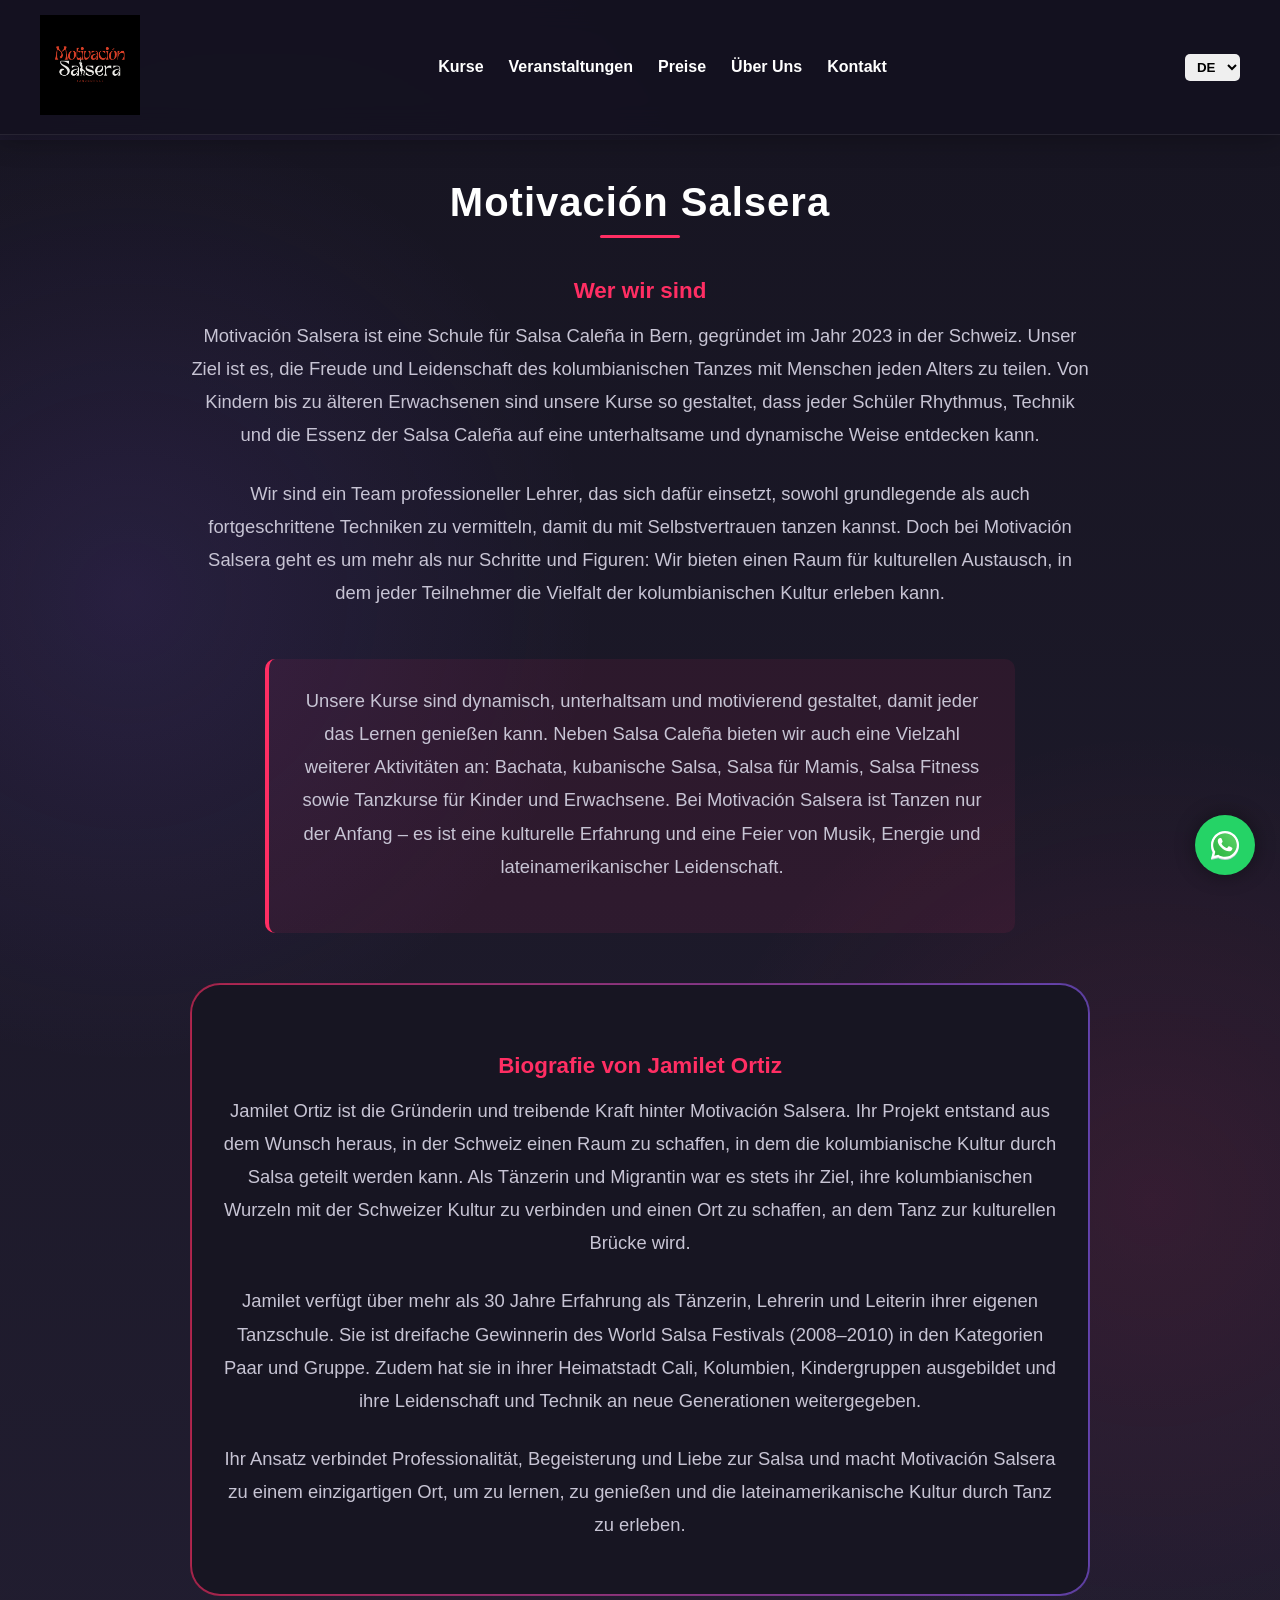
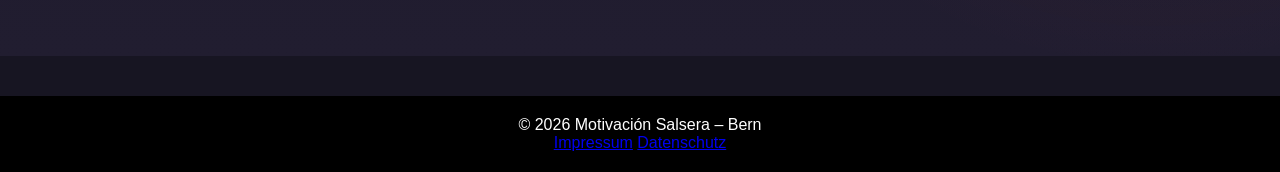
<file: about.html>
<!DOCTYPE html>
<html lang="de">

<head>
    <meta charset="UTF-8">
    <meta name="viewport" content="width=device-width, initial-scale=1.0">
    <title>Motivación Salsera | Kolumbianische Salsa in Bern</title>
    <link rel="stylesheet" href="style.css">
    <script defer src="script.js"></script>
</head>

<body>

    <!-- HEADER / NAVBAR -->
    <header>
        <nav class="navbar">
            <a href="index.html" class="logo">
                <img src="assets/logo.png" alt="Motivación Salsera Logo">
            </a>

            <ul class="nav-links" id="navLinks">
                <li><a href="lessons.html" data-de="Kurse" data-es="Clases">Kurse</a></li>
                <li><a href="events.html" data-de="Veranstaltungen" data-es="Eventos">Veranstaltungen</a></li>
                <li><a href="prices.html" data-de="Preise" data-es="Precios">Preise</a></li>
                <li><a href="about.html" data-de="Über Uns" data-es="Sobre Nosotros">Über Uns</a></li>
                <li><a href="contact.html" data-de="Kontakt" data-es="Contacto">Kontakt</a></li>
                <li class="mobile-lang">
                    <select id="languageSwitcherMobile">
                        <option value="de">DE</option>
                        <option value="es">ES</option>
                    </select>
                </li>
            </ul>

            <div class="nav-right">
                <!-- Desktop Language Switcher -->
                <select id="languageSwitcherDesktop" class="desktop-lang">
                    <option value="de">DE</option>
                    <option value="es">ES</option>
                </select>
                <div class="hamburger" id="hamburger">
                    <span></span>
                    <span></span>
                    <span></span>
                </div>
            </div>
        </nav>
    </header>

    <!-- ABOUT SECTION -->
    <section id="about" class="about-section reveal">
        <div class="about-container">
            <h2 data-de="Motivación Salsera" data-es="Motivación Salsera">
                Motivación Salsera
            </h2>
            <div class="about-line"></div>

            <h3 data-de="Wer wir sind" data-es="Quiénes somos">
                Wer wir sind
            </h3>

            <p data-de="Motivación Salsera ist eine Schule für Salsa Caleña in Bern, gegründet im Jahr 2023 in der Schweiz. Unser Ziel ist es, die Freude und Leidenschaft des kolumbianischen Tanzes mit Menschen jeden Alters zu teilen. Von Kindern bis zu älteren Erwachsenen sind unsere Kurse so gestaltet, dass jeder Schüler Rhythmus, Technik und die Essenz der Salsa Caleña auf eine unterhaltsame und dynamische Weise entdecken kann."
                data-es="Motivación Salsera es una escuela de salsa caleña ubicada en Berna, desde 2023 en Suiza, dedicada a compartir la alegría y la pasión del baile colombiano con personas de todas las edades. Desde niños hasta adultos mayores, nuestras clases están diseñadas para que cada alumno descubra el ritmo, la técnica y la esencia de la salsa caleña de manera divertida y dinámica.">
                Motivación Salsera ist eine Schule für Salsa Caleña in Bern, gegründet im Jahr 2023 in der Schweiz.
                Unser Ziel ist es, die Freude und Leidenschaft des kolumbianischen Tanzes mit Menschen jeden Alters zu
                teilen. Von Kindern bis zu älteren Erwachsenen sind unsere Kurse so gestaltet, dass jeder Schüler
                Rhythmus, Technik und die Essenz der Salsa Caleña auf eine unterhaltsame und dynamische Weise entdecken
                kann.
            </p>

            <p data-de="Wir sind ein Team professioneller Lehrer, das sich dafür einsetzt, sowohl grundlegende als auch fortgeschrittene Techniken zu vermitteln, damit du mit Selbstvertrauen tanzen kannst. Doch bei Motivación Salsera geht es um mehr als nur Schritte und Figuren: Wir bieten einen Raum für kulturellen Austausch, in dem jeder Teilnehmer die Vielfalt der kolumbianischen Kultur erleben kann."
                data-es="Somos un equipo de profesores profesionales, comprometidos con enseñar los fundamentos básicos y avanzados necesarios para bailar salsa con confianza. Pero en Motivación Salsera no solo enseñamos pasos y figuras: ofrecemos un espacio de interacción cultural, donde cada estudiante puede conocer y experimentar un poco de la riqueza de la cultura colombiana.">
                Wir sind ein Team professioneller Lehrer, das sich dafür einsetzt, sowohl grundlegende als auch
                fortgeschrittene Techniken zu vermitteln, damit du mit Selbstvertrauen tanzen kannst. Doch bei
                Motivación Salsera geht es um mehr als nur Schritte und Figuren: Wir bieten einen Raum für kulturellen
                Austausch, in dem jeder Teilnehmer die Vielfalt der kolumbianischen Kultur erleben kann.
            </p>

            <div class="culture-statement">

                <p data-de="Unsere Kurse sind dynamisch, unterhaltsam und motivierend gestaltet, damit jeder das Lernen genießen kann. Neben Salsa Caleña bieten wir auch eine Vielzahl weiterer Aktivitäten an: Bachata, kubanische Salsa, Salsa für Mamis, Salsa Fitness sowie Tanzkurse für Kinder und Erwachsene. Bei Motivación Salsera ist Tanzen nur der Anfang – es ist eine kulturelle Erfahrung und eine Feier von Musik, Energie und lateinamerikanischer Leidenschaft."
                    data-es="Nuestras clases son dinámicas, entretenidas y motivadoras, pensadas para que cada persona disfrute aprendiendo este maravilloso estilo. Además de salsa caleña, ofrecemos una amplia variedad de actividades: bachata, salsa cubana, salsa para mamis, salsa fitness y baile para niños y adultos. En Motivación Salsera, el baile es solo el comienzo: es una experiencia cultural y una celebración de la música, la energía y la pasión latina.">
                    Unsere Kurse sind dynamisch, unterhaltsam und motivierend gestaltet, damit jeder das Lernen genießen
                    kann. Neben Salsa Caleña bieten wir auch eine Vielzahl weiterer Aktivitäten an: Bachata, kubanische
                    Salsa, Salsa für Mamis, Salsa Fitness sowie Tanzkurse für Kinder und Erwachsene. Bei Motivación
                    Salsera ist Tanzen nur der Anfang – es ist eine kulturelle Erfahrung und eine Feier von Musik,
                    Energie und lateinamerikanischer Leidenschaft.
                </p>
            </div>

            <div class="bio-card">

                <h3 data-de="Biografie von Jamilet Ortiz" data-es="Biografía de Jamilet Ortiz">
                    Biografie von Jamilet Ortiz
                </h3>

                <p data-de="Jamilet Ortiz ist die Gründerin und treibende Kraft hinter Motivación Salsera. Ihr Projekt entstand aus dem Wunsch heraus, in der Schweiz einen Raum zu schaffen, in dem die kolumbianische Kultur durch Salsa geteilt werden kann. Als Tänzerin und Migrantin war es stets ihr Ziel, ihre kolumbianischen Wurzeln mit der Schweizer Kultur zu verbinden und einen Ort zu schaffen, an dem Tanz zur kulturellen Brücke wird."
                    data-es="Jamilet Ortiz es la fundadora e impulsora de Motivación Salsera, un proyecto que nació con el deseo de crear un espacio en Suiza donde se pudiera compartir la riqueza de la cultura colombiana a través de la salsa. Como bailarina e inmigrante, su objetivo siempre ha sido conectar y fusionar sus raíces colombianas con la cultura suiza, ofreciendo un lugar donde el baile se convierte en puente cultural.">
                    Jamilet Ortiz ist die Gründerin und treibende Kraft hinter Motivación Salsera. Ihr Projekt entstand
                    aus dem Wunsch heraus, in der Schweiz einen Raum zu schaffen, in dem die kolumbianische Kultur durch
                    Salsa geteilt werden kann. Als Tänzerin und Migrantin war es stets ihr Ziel, ihre kolumbianischen
                    Wurzeln mit der Schweizer Kultur zu verbinden und einen Ort zu schaffen, an dem Tanz zur kulturellen
                    Brücke wird.
                </p>

                <p data-de="Jamilet verfügt über mehr als 30 Jahre Erfahrung als Tänzerin, Lehrerin und Leiterin ihrer eigenen Tanzschule. Sie ist dreifache Gewinnerin des World Salsa Festivals (2008–2010) in den Kategorien Paar und Gruppe. Zudem hat sie in ihrer Heimatstadt Cali, Kolumbien, Kindergruppen ausgebildet und ihre Leidenschaft und Technik an neue Generationen weitergegeben."
                    data-es="Jamilet cuenta con más de 30 años de experiencia como bailarina, profesora y directora de su propia escuela de salsa. Es triple campeona del Festival Mundial de Salsa (2008-2010) en las categorías de pareja y grupal. Su trayectoria también incluye la formación de grupos infantiles en su ciudad natal, Cali, Colombia, donde ha compartido su pasión y técnica con nuevas generaciones de bailarines.">
                    Jamilet verfügt über mehr als 30 Jahre Erfahrung als Tänzerin, Lehrerin und Leiterin ihrer eigenen
                    Tanzschule. Sie ist dreifache Gewinnerin des World Salsa Festivals (2008–2010) in den Kategorien
                    Paar und Gruppe. Zudem hat sie in ihrer Heimatstadt Cali, Kolumbien, Kindergruppen ausgebildet und
                    ihre Leidenschaft und Technik an neue Generationen weitergegeben.
                </p>

                <p data-de="Ihr Ansatz verbindet Professionalität, Begeisterung und Liebe zur Salsa und macht Motivación Salsera zu einem einzigartigen Ort, um zu lernen, zu genießen und die lateinamerikanische Kultur durch Tanz zu erleben."
                    data-es="Su enfoque combina profesionalismo, entusiasmo y amor por la salsa, haciendo de Motivación Salsera un espacio único para aprender, disfrutar y vivir la cultura latina a través del baile.">
                    Ihr Ansatz verbindet Professionalität, Begeisterung und Liebe zur Salsa und macht Motivación Salsera
                    zu einem einzigartigen Ort, um zu lernen, zu genießen und die lateinamerikanische Kultur durch Tanz
                    zu erleben.
                </p>
            </div>
        </div>
    </section>


    <footer>
        <p>© <span id="year"></span> Motivación Salsera – Bern</p>
        <p>
            <a href="impressum.html" data-de="Impressum" data-es="Aviso legal">
                Impressum
            </a>
            <a href="datenschutz.html" data-de="Datenschutz" data-es="Política de privacidad">
                Datenschutz
            </a>
        </p>

    </footer>

    <a href="https://wa.me/41798944151" class="floating-whatsapp" target="_blank" rel="noopener noreferrer"
        aria-label="WhatsApp">
        <img src="assets/icons/whatsapp.svg" alt="">
    </a>

</body>

</html>
</file>
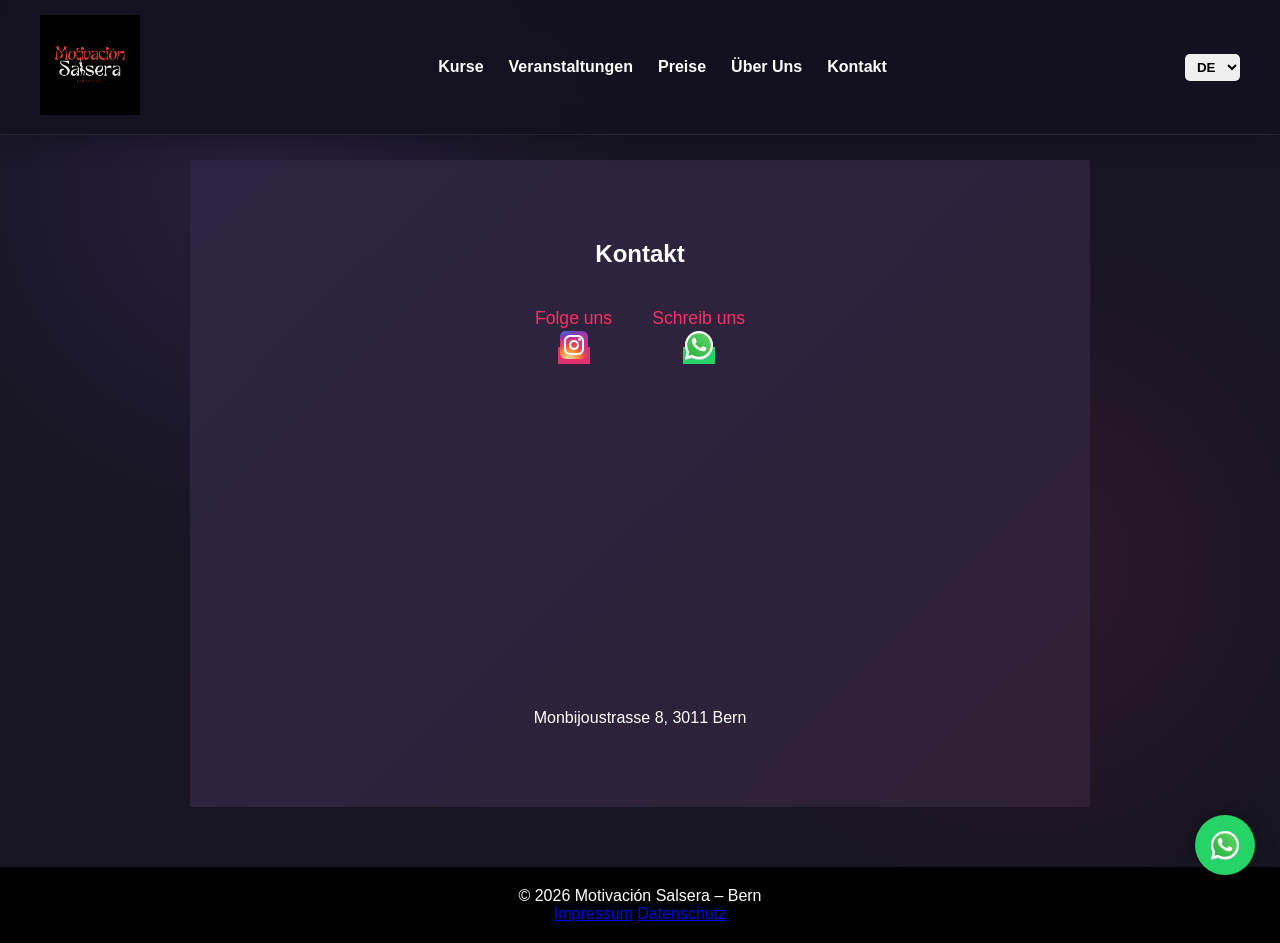
<file: contact.html>
<!DOCTYPE html>
<html lang="de">

<head>
    <meta charset="UTF-8">
    <meta name="viewport" content="width=device-width, initial-scale=1.0">
    <title>Motivación Salsera | Kolumbianische Salsa in Bern</title>
    <link rel="stylesheet" href="style.css">
    <script defer src="script.js"></script>
</head>

<body>

    <!-- HEADER / NAVBAR -->
    <header>
        <nav class="navbar">
            <a href="index.html" class="logo">
                <img src="assets/logo.png" alt="Motivación Salsera Logo">
            </a>

            <ul class="nav-links" id="navLinks">
                <li><a href="lessons.html" data-de="Kurse" data-es="Clases">Kurse</a></li>
                <li><a href="events.html" data-de="Veranstaltungen" data-es="Eventos">Veranstaltungen</a></li>
                <li><a href="prices.html" data-de="Preise" data-es="Precios">Preise</a></li>
                <li><a href="about.html" data-de="Über Uns" data-es="Sobre Nosotros">Über Uns</a></li>
                <li><a href="contact.html" data-de="Kontakt" data-es="Contacto">Kontakt</a></li>
                <li class="mobile-lang">
                    <select id="languageSwitcherMobile">
                        <option value="de">DE</option>
                        <option value="es">ES</option>
                    </select>
                </li>
            </ul>

            <div class="nav-right">
                <!-- Desktop Language Switcher -->
                <select id="languageSwitcherDesktop" class="desktop-lang">
                    <option value="de">DE</option>
                    <option value="es">ES</option>
                </select>
                <div class="hamburger" id="hamburger">
                    <span></span>
                    <span></span>
                    <span></span>
                </div>
            </div>
        </nav>
    </header>

    <!-- CONTACT SECTION -->
    <section id="contact" class="section dark reveal section-content">
        <h2 data-de="Kontakt" data-es="Contacto">Kontakt</h2>
        <div class="social-contact">

            <div class="social-item">
                <p data-de="Folge uns" data-es="Síguenos">Folge uns</p>

                <a href="https://instagram.com/motivacionsalsera" target="_blank" rel="noopener noreferrer"
                    class="icon instagram big-icon" aria-label="Instagram">
                    <img src="assets/icons/instagram.svg" alt="">
                </a>
            </div>

            <div class="social-item">
                <p data-de="Schreib uns" data-es="Escríbenos">Schreib uns</p>

                <a href="https://wa.me/41798944151" target="_blank" rel="noopener noreferrer"
                    class="icon whatsapp big-icon" aria-label="WhatsApp">
                    <img src="assets/icons/whatsapp.svg" alt="">
                </a>
            </div>

        </div>

        <div class="map-container">
            <iframe src="https://www.google.com/maps?q=Monbijoustrasse+8,+3011+Bern&output=embed" width="100%"
                height="300" style="border:0;" allowfullscreen="" loading="lazy" title="Motivación Salsera location">
            </iframe>
        </div>

        <p class="contact-address" data-de="Monbijoustrasse 8, 3011 Bern" data-es="Monbijoustrasse 8, 3011 Bern">
            Monbijoustrasse 8, 3011 Bern
        </p>

    </section>


    <footer>
        <p>© <span id="year"></span> Motivación Salsera – Bern</p>
        <p>
            <a href="impressum.html" data-de="Impressum" data-es="Aviso legal">
                Impressum
            </a>
            <a href="datenschutz.html" data-de="Datenschutz" data-es="Política de privacidad">
                Datenschutz
            </a>
        </p>

    </footer>

    <a href="https://wa.me/41798944151" class="floating-whatsapp" target="_blank" rel="noopener noreferrer"
        aria-label="WhatsApp">
        <img src="assets/icons/whatsapp.svg" alt="">
    </a>

</body>

</html>
</file>
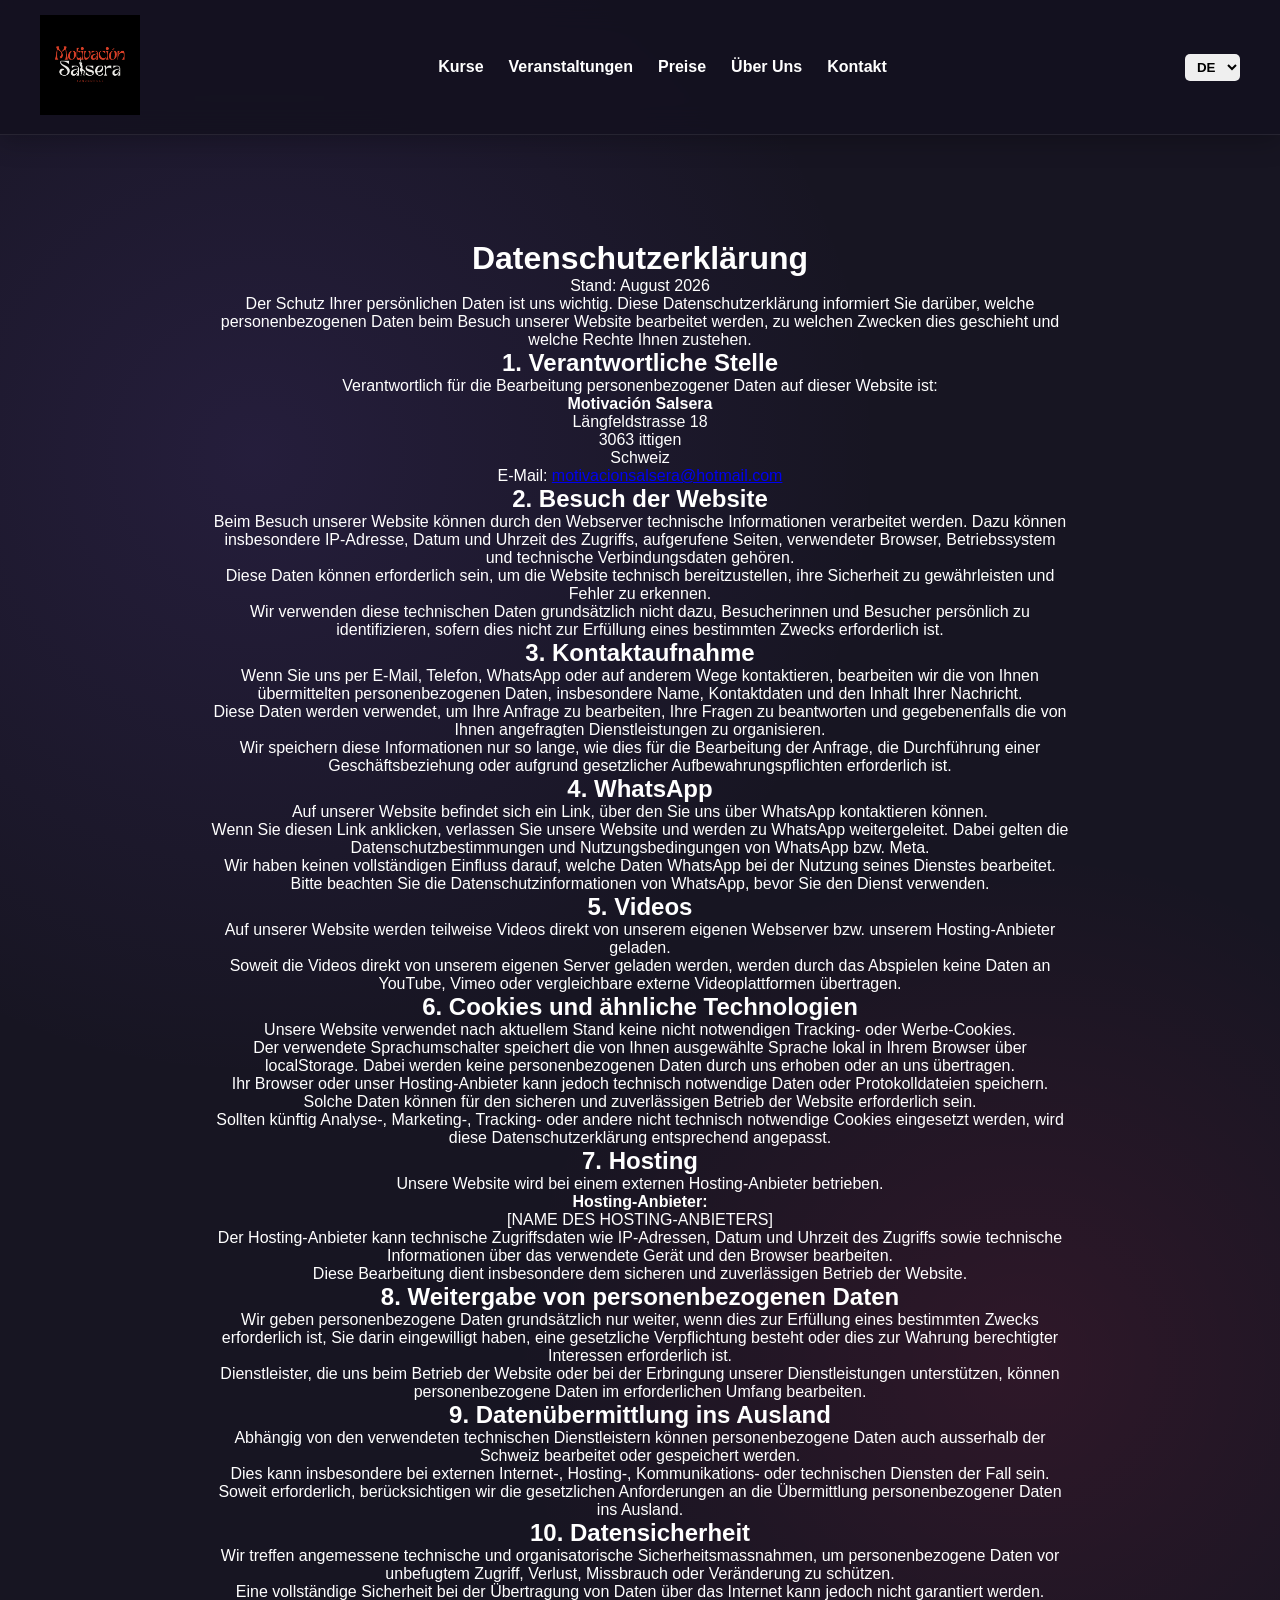
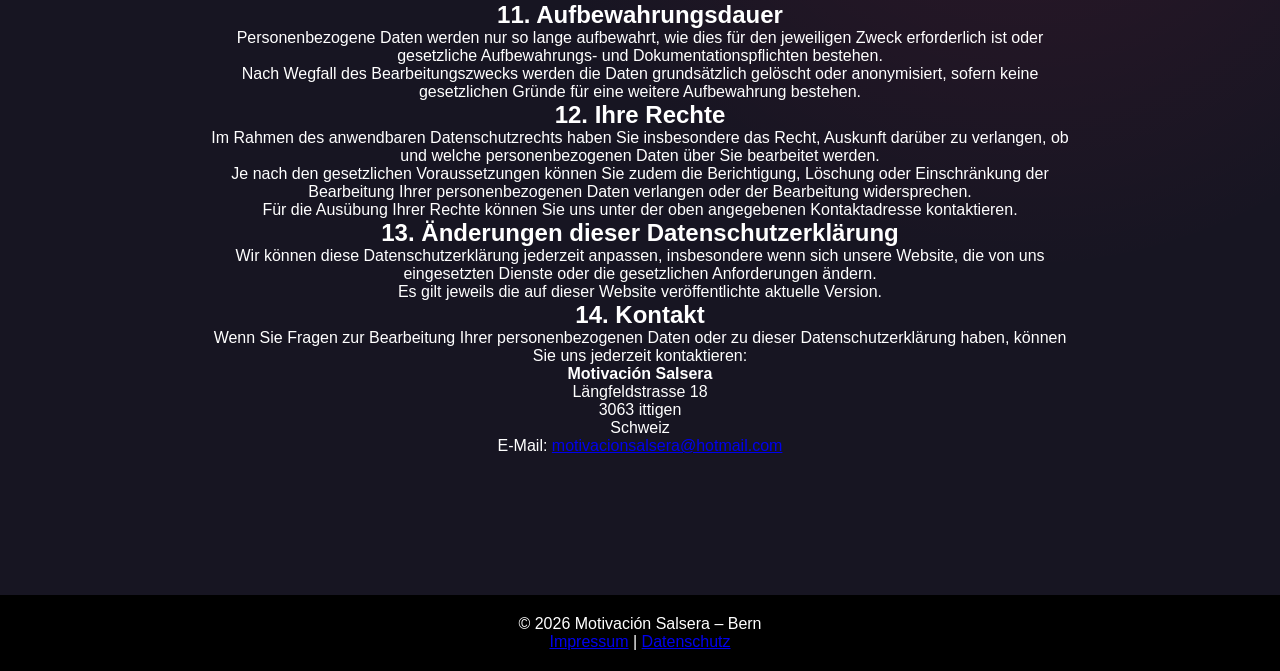
<file: datenschutz.html>
<!DOCTYPE html> <html lang="de"> <head> <meta charset="UTF-8"> <meta name="viewport" content="width=device-width, initial-scale=1.0">

<title>Datenschutzerklärung | Motivación Salsera</title>

<link rel="stylesheet" href="style.css">
<script defer src="script.js"></script>

</head> <body>

<!-- ============================
     HEADER / NAVBAR
============================ -->
<header>
    <nav class="navbar">

        <a href="index.html" class="logo">
            <img src="assets/logo.png" alt="Motivación Salsera Logo">
        </a>

        <ul class="nav-links" id="navLinks">

            <li>
                <a href="lessons.html"
                   data-de="Kurse"
                   data-es="Clases">
                    Kurse
                </a>
            </li>

            <li>
                <a href="events.html"
                   data-de="Veranstaltungen"
                   data-es="Eventos">
                    Veranstaltungen
                </a>
            </li>

            <li>
                <a href="prices.html"
                   data-de="Preise"
                   data-es="Precios">
                    Preise
                </a>
            </li>

            <li>
                <a href="about.html"
                   data-de="Über Uns"
                   data-es="Sobre Nosotros">
                    Über Uns
                </a>
            </li>

            <li>
                <a href="index.html#contact"
                   data-de="Kontakt"
                   data-es="Contacto">
                    Kontakt
                </a>
            </li>

            <!-- Mobile Language Switcher -->
            <li class="mobile-lang">
                <select id="languageSwitcherMobile"
                        aria-label="Sprache auswählen">
                    <option value="de">DE</option>
                    <option value="es">ES</option>
                </select>
            </li>

        </ul>

        <div class="nav-right">

            <!-- Desktop Language Switcher -->
            <select id="languageSwitcherDesktop"
                    class="desktop-lang"
                    aria-label="Sprache auswählen">
                <option value="de">DE</option>
                <option value="es">ES</option>
            </select>

            <!-- Hamburger -->
            <div class="hamburger" id="hamburger">
                <span></span>
                <span></span>
                <span></span>
            </div>

        </div>

    </nav>
</header>

<!-- ============================
     CONTENT
============================ -->
<main class="section section-content">

    <h1
        data-de="Datenschutzerklärung"
        data-es="Política de privacidad">
        Datenschutzerklärung
    </h1>

    <p>
        <span
            data-de="Stand: August 2026"
            data-es="Última actualización: agosto de 2026">
            Stand: August 2026
        </span>
    </p>

    <!-- 1. INTRODUCTION -->

    <p
        data-de="Der Schutz Ihrer persönlichen Daten ist uns wichtig. Diese Datenschutzerklärung informiert Sie darüber, welche personenbezogenen Daten beim Besuch unserer Website bearbeitet werden, zu welchen Zwecken dies geschieht und welche Rechte Ihnen zustehen."
        data-es="La protección de sus datos personales es importante para nosotros. Esta política de privacidad informa sobre qué datos personales pueden tratarse al visitar nuestro sitio web, con qué finalidad se tratan y qué derechos le corresponden.">
        Der Schutz Ihrer persönlichen Daten ist uns wichtig.
        Diese Datenschutzerklärung informiert Sie darüber, welche
        personenbezogenen Daten beim Besuch unserer Website bearbeitet
        werden, zu welchen Zwecken dies geschieht und welche Rechte
        Ihnen zustehen.
    </p>

    <!-- 2. RESPONSIBLE PARTY -->

    <h2
        data-de="1. Verantwortliche Stelle"
        data-es="1. Responsable del tratamiento">
        1. Verantwortliche Stelle
    </h2>

    <p
        data-de="Verantwortlich für die Bearbeitung personenbezogener Daten auf dieser Website ist:"
        data-es="El responsable del tratamiento de los datos personales en este sitio web es:">
        Verantwortlich für die Bearbeitung personenbezogener Daten
        auf dieser Website ist:
    </p>

    <p>
        <strong>Motivación Salsera</strong><br>

        
        Längfeldstrasse 18<br>
        3063 ittigen<br>
        Schweiz
    </p>

    <p>
        <span
            data-de="E-Mail:"
            data-es="Correo electrónico:">
            E-Mail:
        </span>

        <a href="mailto:[E-MAIL-ADRESSE]">
            motivacionsalsera@hotmail.com
        </a>
    </p>

    <!-- 3. WEBSITE VISIT -->

    <h2
        data-de="2. Besuch der Website"
        data-es="2. Visita del sitio web">
        2. Besuch der Website
    </h2>

    <p
        data-de="Beim Besuch unserer Website können durch den Webserver technische Informationen verarbeitet werden. Dazu können insbesondere IP-Adresse, Datum und Uhrzeit des Zugriffs, aufgerufene Seiten, verwendeter Browser, Betriebssystem und technische Verbindungsdaten gehören."
        data-es="Al visitar nuestro sitio web, el servidor web puede tratar información técnica. Esto puede incluir, en particular, la dirección IP, la fecha y hora de acceso, las páginas visitadas, el navegador utilizado, el sistema operativo y otros datos técnicos de conexión.">
        Beim Besuch unserer Website können durch den Webserver
        technische Informationen verarbeitet werden. Dazu können
        insbesondere IP-Adresse, Datum und Uhrzeit des Zugriffs,
        aufgerufene Seiten, verwendeter Browser, Betriebssystem und
        technische Verbindungsdaten gehören.
    </p>

    <p
        data-de="Diese Daten können erforderlich sein, um die Website technisch bereitzustellen, ihre Sicherheit zu gewährleisten und Fehler zu erkennen."
        data-es="Estos datos pueden ser necesarios para proporcionar técnicamente el sitio web, garantizar su seguridad y detectar errores.">
        Diese Daten können erforderlich sein, um die Website technisch
        bereitzustellen, ihre Sicherheit zu gewährleisten und Fehler
        zu erkennen.
    </p>

    <p
        data-de="Wir verwenden diese technischen Daten grundsätzlich nicht dazu, Besucherinnen und Besucher persönlich zu identifizieren, sofern dies nicht zur Erfüllung eines bestimmten Zwecks erforderlich ist."
        data-es="Por regla general, no utilizamos estos datos técnicos para identificar personalmente a los visitantes, salvo que sea necesario para cumplir una finalidad específica.">
        Wir verwenden diese technischen Daten grundsätzlich nicht dazu,
        Besucherinnen und Besucher persönlich zu identifizieren,
        sofern dies nicht zur Erfüllung eines bestimmten Zwecks
        erforderlich ist.
    </p>

    <!-- 4. CONTACT -->

    <h2
        data-de="3. Kontaktaufnahme"
        data-es="3. Contacto">
        3. Kontaktaufnahme
    </h2>

    <p
        data-de="Wenn Sie uns per E-Mail, Telefon, WhatsApp oder auf anderem Wege kontaktieren, bearbeiten wir die von Ihnen übermittelten personenbezogenen Daten, insbesondere Name, Kontaktdaten und den Inhalt Ihrer Nachricht."
        data-es="Si se pone en contacto con nosotros por correo electrónico, teléfono, WhatsApp u otro medio, trataremos los datos personales que nos facilite, especialmente su nombre, datos de contacto y el contenido de su mensaje.">
        Wenn Sie uns per E-Mail, Telefon, WhatsApp oder auf anderem
        Wege kontaktieren, bearbeiten wir die von Ihnen übermittelten
        personenbezogenen Daten, insbesondere Name, Kontaktdaten und
        den Inhalt Ihrer Nachricht.
    </p>

    <p
        data-de="Diese Daten werden verwendet, um Ihre Anfrage zu bearbeiten, Ihre Fragen zu beantworten und gegebenenfalls die von Ihnen angefragten Dienstleistungen zu organisieren."
        data-es="Estos datos se utilizan para gestionar su solicitud, responder a sus preguntas y, cuando corresponda, organizar los servicios que haya solicitado.">
        Diese Daten werden verwendet, um Ihre Anfrage zu bearbeiten,
        Ihre Fragen zu beantworten und gegebenenfalls die von Ihnen
        angefragten Dienstleistungen zu organisieren.
    </p>

    <p
        data-de="Wir speichern diese Informationen nur so lange, wie dies für die Bearbeitung der Anfrage, die Durchführung einer Geschäftsbeziehung oder aufgrund gesetzlicher Aufbewahrungspflichten erforderlich ist."
        data-es="Conservamos esta información únicamente durante el tiempo necesario para gestionar la solicitud, mantener una relación comercial o cumplir con las obligaciones legales de conservación.">
        Wir speichern diese Informationen nur so lange, wie dies für
        die Bearbeitung der Anfrage, die Durchführung einer
        Geschäftsbeziehung oder aufgrund gesetzlicher
        Aufbewahrungspflichten erforderlich ist.
    </p>

    <!-- 5. WHATSAPP -->

    <h2
        data-de="4. WhatsApp"
        data-es="4. WhatsApp">
        4. WhatsApp
    </h2>

    <p
        data-de="Auf unserer Website befindet sich ein Link, über den Sie uns über WhatsApp kontaktieren können."
        data-es="Nuestro sitio web contiene un enlace que permite ponerse en contacto con nosotros a través de WhatsApp.">
        Auf unserer Website befindet sich ein Link, über den Sie uns
        über WhatsApp kontaktieren können.
    </p>

    <p
        data-de="Wenn Sie diesen Link anklicken, verlassen Sie unsere Website und werden zu WhatsApp weitergeleitet. Dabei gelten die Datenschutzbestimmungen und Nutzungsbedingungen von WhatsApp bzw. Meta."
        data-es="Al hacer clic en este enlace, abandonará nuestro sitio web y será redirigido a WhatsApp. En ese caso se aplican las políticas de privacidad y las condiciones de uso de WhatsApp y Meta.">
        Wenn Sie diesen Link anklicken, verlassen Sie unsere Website
        und werden zu WhatsApp weitergeleitet. Dabei gelten die
        Datenschutzbestimmungen und Nutzungsbedingungen von WhatsApp
        bzw. Meta.
    </p>

    <p
        data-de="Wir haben keinen vollständigen Einfluss darauf, welche Daten WhatsApp bei der Nutzung seines Dienstes bearbeitet."
        data-es="No tenemos control total sobre los datos que WhatsApp puede tratar al utilizar su servicio.">
        Wir haben keinen vollständigen Einfluss darauf, welche Daten
        WhatsApp bei der Nutzung seines Dienstes bearbeitet.
    </p>

    <p
        data-de="Bitte beachten Sie die Datenschutzinformationen von WhatsApp, bevor Sie den Dienst verwenden."
        data-es="Le recomendamos consultar la información de privacidad de WhatsApp antes de utilizar el servicio.">
        Bitte beachten Sie die Datenschutzinformationen von WhatsApp,
        bevor Sie den Dienst verwenden.
    </p>

    <!-- 6. VIDEOS -->

    <h2
        data-de="5. Videos"
        data-es="5. Vídeos">
        5. Videos
    </h2>

    <p
        data-de="Auf unserer Website werden teilweise Videos direkt von unserem eigenen Webserver bzw. unserem Hosting-Anbieter geladen."
        data-es="Algunos vídeos de nuestro sitio web se cargan directamente desde nuestro propio servidor web o desde nuestro proveedor de alojamiento.">
        Auf unserer Website werden teilweise Videos direkt von
        unserem eigenen Webserver bzw. unserem Hosting-Anbieter
        geladen.
    </p>

    <p
        data-de="Soweit die Videos direkt von unserem eigenen Server geladen werden, werden durch das Abspielen keine Daten an YouTube, Vimeo oder vergleichbare externe Videoplattformen übertragen."
        data-es="Siempre que los vídeos se carguen directamente desde nuestro propio servidor, su reproducción no implica una transferencia de datos a YouTube, Vimeo u otras plataformas de vídeo externas.">
        Soweit die Videos direkt von unserem eigenen Server geladen
        werden, werden durch das Abspielen keine Daten an YouTube,
        Vimeo oder vergleichbare externe Videoplattformen übertragen.
    </p>

    <!-- 7. COOKIES -->

    <h2
        data-de="6. Cookies und ähnliche Technologien"
        data-es="6. Cookies y tecnologías similares">
        6. Cookies und ähnliche Technologien
    </h2>

    <p
        data-de="Unsere Website verwendet nach aktuellem Stand keine nicht notwendigen Tracking- oder Werbe-Cookies."
        data-es="Actualmente, nuestro sitio web no utiliza cookies de seguimiento ni cookies publicitarias que no sean necesarias.">
        Unsere Website verwendet nach aktuellem Stand keine
        nicht notwendigen Tracking- oder Werbe-Cookies.
    </p>

    <p
        data-de="Der verwendete Sprachumschalter speichert die von Ihnen ausgewählte Sprache lokal in Ihrem Browser über localStorage. Dabei werden keine personenbezogenen Daten durch uns erhoben oder an uns übertragen."
        data-es="El selector de idioma utilizado guarda el idioma seleccionado localmente en su navegador mediante localStorage. Nosotros no recopilamos ni recibimos datos personales mediante esta función.">
        Der verwendete Sprachumschalter speichert die von Ihnen
        ausgewählte Sprache lokal in Ihrem Browser über localStorage.
        Dabei werden keine personenbezogenen Daten durch uns erhoben
        oder an uns übertragen.
    </p>

    <p
        data-de="Ihr Browser oder unser Hosting-Anbieter kann jedoch technisch notwendige Daten oder Protokolldateien speichern. Solche Daten können für den sicheren und zuverlässigen Betrieb der Website erforderlich sein."
        data-es="Sin embargo, su navegador o nuestro proveedor de alojamiento puede almacenar datos técnicamente necesarios o archivos de registro. Estos datos pueden ser necesarios para el funcionamiento seguro y fiable del sitio web.">
        Ihr Browser oder unser Hosting-Anbieter kann jedoch
        technisch notwendige Daten oder Protokolldateien speichern.
        Solche Daten können für den sicheren und zuverlässigen
        Betrieb der Website erforderlich sein.
    </p>

    <p
        data-de="Sollten künftig Analyse-, Marketing-, Tracking- oder andere nicht technisch notwendige Cookies eingesetzt werden, wird diese Datenschutzerklärung entsprechend angepasst."
        data-es="Si en el futuro se utilizan cookies de análisis, marketing, seguimiento u otras cookies que no sean técnicamente necesarias, esta política de privacidad se actualizará en consecuencia.">
        Sollten künftig Analyse-, Marketing-, Tracking- oder andere
        nicht technisch notwendige Cookies eingesetzt werden,
        wird diese Datenschutzerklärung entsprechend angepasst.
    </p>

    <!-- 8. HOSTING -->

    <h2
        data-de="7. Hosting"
        data-es="7. Alojamiento web">
        7. Hosting
    </h2>

    <p
        data-de="Unsere Website wird bei einem externen Hosting-Anbieter betrieben."
        data-es="Nuestro sitio web está alojado por un proveedor externo de alojamiento web.">
        Unsere Website wird bei einem externen Hosting-Anbieter
        betrieben.
    </p>

    <p>
        <strong
            data-de="Hosting-Anbieter:"
            data-es="Proveedor de alojamiento:">
            Hosting-Anbieter:
        </strong><br>

        [NAME DES HOSTING-ANBIETERS]
    </p>

    <p
        data-de="Der Hosting-Anbieter kann technische Zugriffsdaten wie IP-Adressen, Datum und Uhrzeit des Zugriffs sowie technische Informationen über das verwendete Gerät und den Browser bearbeiten."
        data-es="El proveedor de alojamiento puede tratar datos técnicos de acceso, como direcciones IP, fecha y hora de acceso e información técnica sobre el dispositivo y el navegador utilizados.">
        Der Hosting-Anbieter kann technische Zugriffsdaten wie
        IP-Adressen, Datum und Uhrzeit des Zugriffs sowie technische
        Informationen über das verwendete Gerät und den Browser
        bearbeiten.
    </p>

    <p
        data-de="Diese Bearbeitung dient insbesondere dem sicheren und zuverlässigen Betrieb der Website."
        data-es="Este tratamiento sirve principalmente para garantizar el funcionamiento seguro y fiable del sitio web.">
        Diese Bearbeitung dient insbesondere dem sicheren und
        zuverlässigen Betrieb der Website.
    </p>

    <!-- 9. DATA SHARING -->

    <h2
        data-de="8. Weitergabe von personenbezogenen Daten"
        data-es="8. Comunicación de datos personales">
        8. Weitergabe von personenbezogenen Daten
    </h2>

    <p
        data-de="Wir geben personenbezogene Daten grundsätzlich nur weiter, wenn dies zur Erfüllung eines bestimmten Zwecks erforderlich ist, Sie darin eingewilligt haben, eine gesetzliche Verpflichtung besteht oder dies zur Wahrung berechtigter Interessen erforderlich ist."
        data-es="Por regla general, solo comunicamos datos personales cuando es necesario para cumplir una finalidad específica, cuando usted ha dado su consentimiento, cuando existe una obligación legal o cuando es necesario para proteger intereses legítimos.">
        Wir geben personenbezogene Daten grundsätzlich nur weiter,
        wenn dies zur Erfüllung eines bestimmten Zwecks erforderlich
        ist, Sie darin eingewilligt haben, eine gesetzliche
        Verpflichtung besteht oder dies zur Wahrung berechtigter
        Interessen erforderlich ist.
    </p>

    <p
        data-de="Dienstleister, die uns beim Betrieb der Website oder bei der Erbringung unserer Dienstleistungen unterstützen, können personenbezogene Daten im erforderlichen Umfang bearbeiten."
        data-es="Los proveedores de servicios que nos ayudan a operar el sitio web o a prestar nuestros servicios pueden tratar datos personales en la medida necesaria.">
        Dienstleister, die uns beim Betrieb der Website oder bei der
        Erbringung unserer Dienstleistungen unterstützen, können
        personenbezogene Daten im erforderlichen Umfang bearbeiten.
    </p>

    <!-- 10. INTERNATIONAL DATA TRANSFERS -->

    <h2
        data-de="9. Datenübermittlung ins Ausland"
        data-es="9. Transferencias de datos al extranjero">
        9. Datenübermittlung ins Ausland
    </h2>

    <p
        data-de="Abhängig von den verwendeten technischen Dienstleistern können personenbezogene Daten auch ausserhalb der Schweiz bearbeitet oder gespeichert werden."
        data-es="Dependiendo de los proveedores de servicios técnicos utilizados, los datos personales también pueden ser tratados o almacenados fuera de Suiza.">
        Abhängig von den verwendeten technischen Dienstleistern
        können personenbezogene Daten auch ausserhalb der Schweiz
        bearbeitet oder gespeichert werden.
    </p>

    <p
        data-de="Dies kann insbesondere bei externen Internet-, Hosting-, Kommunikations- oder technischen Diensten der Fall sein."
        data-es="Esto puede ocurrir especialmente cuando se utilizan servicios externos de Internet, alojamiento, comunicación o servicios técnicos.">
        Dies kann insbesondere bei externen Internet-, Hosting-,
        Kommunikations- oder technischen Diensten der Fall sein.
    </p>

    <p
        data-de="Soweit erforderlich, berücksichtigen wir die gesetzlichen Anforderungen an die Übermittlung personenbezogener Daten ins Ausland."
        data-es="Cuando sea necesario, tendremos en cuenta los requisitos legales aplicables a la transferencia de datos personales al extranjero.">
        Soweit erforderlich, berücksichtigen wir die gesetzlichen
        Anforderungen an die Übermittlung personenbezogener Daten
        ins Ausland.
    </p>

    <!-- 11. SECURITY -->

    <h2
        data-de="10. Datensicherheit"
        data-es="10. Seguridad de los datos">
        10. Datensicherheit
    </h2>

    <p
        data-de="Wir treffen angemessene technische und organisatorische Sicherheitsmassnahmen, um personenbezogene Daten vor unbefugtem Zugriff, Verlust, Missbrauch oder Veränderung zu schützen."
        data-es="Adoptamos medidas técnicas y organizativas razonables para proteger los datos personales frente a accesos no autorizados, pérdida, uso indebido o modificación.">
        Wir treffen angemessene technische und organisatorische
        Sicherheitsmassnahmen, um personenbezogene Daten vor
        unbefugtem Zugriff, Verlust, Missbrauch oder Veränderung
        zu schützen.
    </p>

    <p
        data-de="Eine vollständige Sicherheit bei der Übertragung von Daten über das Internet kann jedoch nicht garantiert werden."
        data-es="Sin embargo, no se puede garantizar una seguridad completa durante la transmisión de datos a través de Internet.">
        Eine vollständige Sicherheit bei der Übertragung von Daten
        über das Internet kann jedoch nicht garantiert werden.
    </p>

    <!-- 12. RETENTION -->

    <h2
        data-de="11. Aufbewahrungsdauer"
        data-es="11. Plazo de conservación">
        11. Aufbewahrungsdauer
    </h2>

    <p
        data-de="Personenbezogene Daten werden nur so lange aufbewahrt, wie dies für den jeweiligen Zweck erforderlich ist oder gesetzliche Aufbewahrungs- und Dokumentationspflichten bestehen."
        data-es="Los datos personales se conservan únicamente durante el tiempo necesario para la finalidad correspondiente o mientras existan obligaciones legales de conservación y documentación.">
        Personenbezogene Daten werden nur so lange aufbewahrt,
        wie dies für den jeweiligen Zweck erforderlich ist oder
        gesetzliche Aufbewahrungs- und Dokumentationspflichten bestehen.
    </p>

    <p
        data-de="Nach Wegfall des Bearbeitungszwecks werden die Daten grundsätzlich gelöscht oder anonymisiert, sofern keine gesetzlichen Gründe für eine weitere Aufbewahrung bestehen."
        data-es="Una vez que deja de existir la finalidad del tratamiento, los datos se eliminan o anonimizan, salvo que existan motivos legales para conservarlos durante más tiempo.">
        Nach Wegfall des Bearbeitungszwecks werden die Daten
        grundsätzlich gelöscht oder anonymisiert, sofern keine
        gesetzlichen Gründe für eine weitere Aufbewahrung bestehen.
    </p>

    <!-- 13. RIGHTS -->

    <h2
        data-de="12. Ihre Rechte"
        data-es="12. Sus derechos">
        12. Ihre Rechte
    </h2>

    <p
        data-de="Im Rahmen des anwendbaren Datenschutzrechts haben Sie insbesondere das Recht, Auskunft darüber zu verlangen, ob und welche personenbezogenen Daten über Sie bearbeitet werden."
        data-es="En el marco de la legislación de protección de datos aplicable, usted tiene, en particular, derecho a solicitar información sobre si se tratan datos personales relativos a usted y cuáles son.">
        Im Rahmen des anwendbaren Datenschutzrechts haben Sie
        insbesondere das Recht, Auskunft darüber zu verlangen,
        ob und welche personenbezogenen Daten über Sie bearbeitet
        werden.
    </p>

    <p
        data-de="Je nach den gesetzlichen Voraussetzungen können Sie zudem die Berichtigung, Löschung oder Einschränkung der Bearbeitung Ihrer personenbezogenen Daten verlangen oder der Bearbeitung widersprechen."
        data-es="Dependiendo de los requisitos legales aplicables, también puede solicitar la rectificación, eliminación o limitación del tratamiento de sus datos personales, oponerse al tratamiento o ejercer otros derechos previstos por la ley.">
        Je nach den gesetzlichen Voraussetzungen können Sie zudem
        die Berichtigung, Löschung oder Einschränkung der Bearbeitung
        Ihrer personenbezogenen Daten verlangen oder der Bearbeitung
        widersprechen.
    </p>

    <p
        data-de="Für die Ausübung Ihrer Rechte können Sie uns unter der oben angegebenen Kontaktadresse kontaktieren."
        data-es="Para ejercer sus derechos, puede ponerse en contacto con nosotros utilizando los datos de contacto indicados anteriormente.">
        Für die Ausübung Ihrer Rechte können Sie uns unter der oben
        angegebenen Kontaktadresse kontaktieren.
    </p>

    <!-- 14. CHANGES -->

    <h2
        data-de="13. Änderungen dieser Datenschutzerklärung"
        data-es="13. Cambios en esta política de privacidad">
        13. Änderungen dieser Datenschutzerklärung
    </h2>

    <p
        data-de="Wir können diese Datenschutzerklärung jederzeit anpassen, insbesondere wenn sich unsere Website, die von uns eingesetzten Dienste oder die gesetzlichen Anforderungen ändern."
        data-es="Podemos modificar esta política de privacidad en cualquier momento, especialmente si cambia nuestro sitio web, los servicios que utilizamos o los requisitos legales aplicables.">
        Wir können diese Datenschutzerklärung jederzeit anpassen,
        insbesondere wenn sich unsere Website, die von uns
        eingesetzten Dienste oder die gesetzlichen Anforderungen
        ändern.
    </p>

    <p
        data-de="Es gilt jeweils die auf dieser Website veröffentlichte aktuelle Version."
        data-es="Se aplicará siempre la versión actual publicada en este sitio web.">
        Es gilt jeweils die auf dieser Website veröffentlichte
        aktuelle Version.
    </p>

    <!-- 15. CONTACT -->

    <h2
        data-de="14. Kontakt"
        data-es="14. Contacto">
        14. Kontakt
    </h2>

    <p
        data-de="Wenn Sie Fragen zur Bearbeitung Ihrer personenbezogenen Daten oder zu dieser Datenschutzerklärung haben, können Sie uns jederzeit kontaktieren:"
        data-es="Si tiene preguntas sobre el tratamiento de sus datos personales o sobre esta política de privacidad, puede ponerse en contacto con nosotros en cualquier momento:">
        Wenn Sie Fragen zur Bearbeitung Ihrer personenbezogenen Daten
        oder zu dieser Datenschutzerklärung haben, können Sie uns
        jederzeit kontaktieren:
    </p>

    <p>
        <strong>Motivación Salsera</strong><br>
        Längfeldstrasse 18<br>
        3063 ittigen<br>
        Schweiz
    </p>

    <p>
        <span
            data-de="E-Mail:"
            data-es="Correo electrónico:">
            E-Mail:
        </span>

        <a href="mailto:[E-MAIL-ADRESSE]">
            motivacionsalsera@hotmail.com
        </a>
    </p>

</main>

<!-- ============================
     FOOTER
============================ -->
<footer>

    <p>
        © <span id="year"></span> Motivación Salsera – Bern
    </p>

    <p>

        <a href="impressum.html"
           data-de="Impressum"
           data-es="Aviso legal">
            Impressum
        </a>

        |

        <a href="datenschutz.html"
           data-de="Datenschutz"
           data-es="Política de privacidad">
            Datenschutz
        </a>

    </p>

</footer>

</body> </html>
</file>
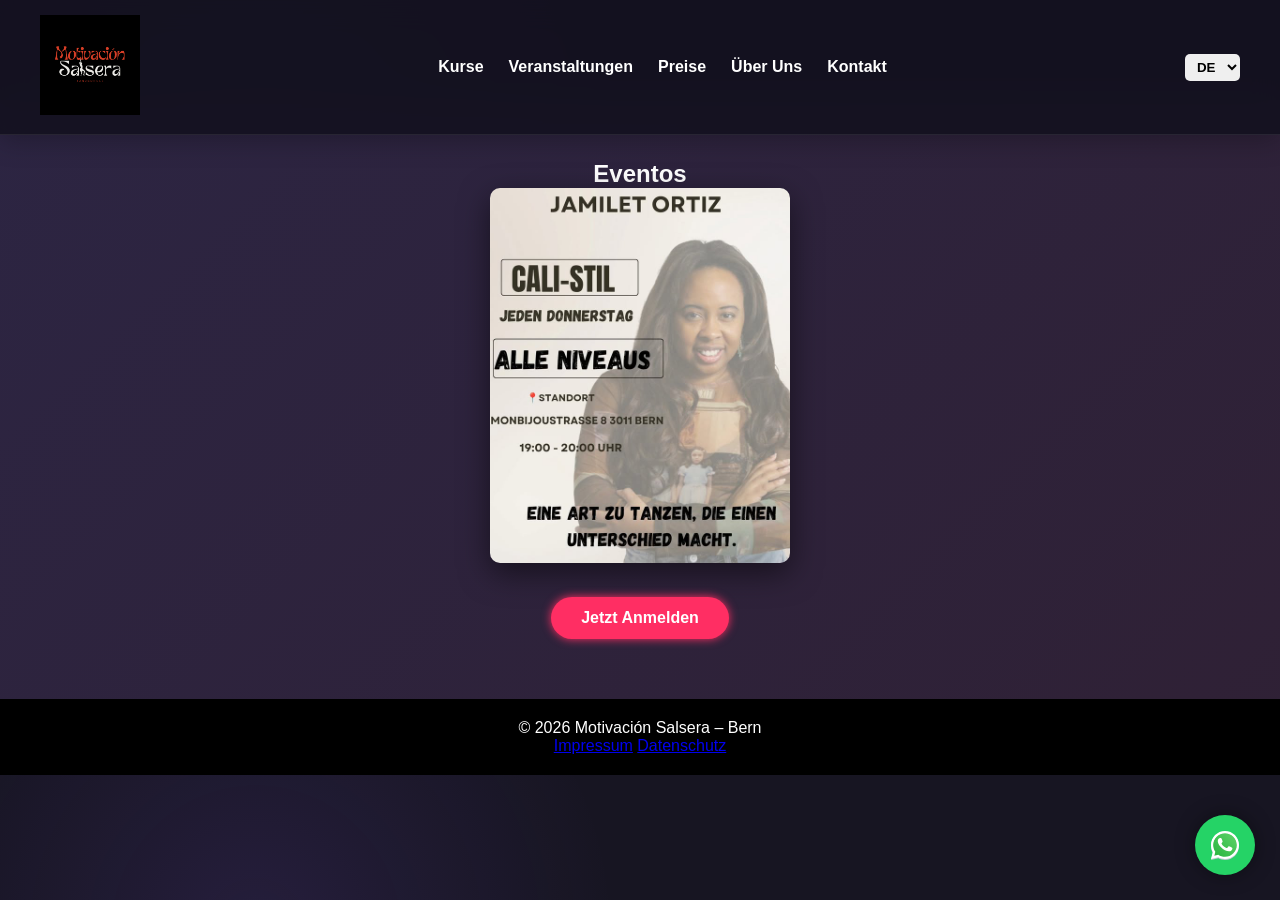
<file: events.html>
<!DOCTYPE html>
<html lang="de">

<head>
    <meta charset="UTF-8">
    <meta name="viewport" content="width=device-width, initial-scale=1.0">
    <title>Motivación Salsera | Kolumbianische Salsa in Bern</title>
    <link rel="stylesheet" href="style.css">
    <script defer src="script.js"></script>
</head>

<body>

    <!-- HEADER / NAVBAR -->
    <header>
        <nav class="navbar">
            <a href="index.html" class="logo">
                <img src="assets/logo.png" alt="Motivación Salsera Logo">
            </a>

            <ul class="nav-links" id="navLinks">
                <li><a href="lessons.html" data-de="Kurse" data-es="Clases">Kurse</a></li>
                <li><a href="events.html" data-de="Veranstaltungen" data-es="Eventos">Veranstaltungen</a></li>
                <li><a href="prices.html" data-de="Preise" data-es="Precios">Preise</a></li>
                <li><a href="about.html" data-de="Über Uns" data-es="Sobre Nosotros">Über Uns</a></li>
                <li><a href="contact.html" data-de="Kontakt" data-es="Contacto">Kontakt</a></li>
                <li class="mobile-lang">
                    <select id="languageSwitcherMobile">
                        <option value="de">DE</option>
                        <option value="es">ES</option>
                    </select>
                </li>
            </ul>

            <div class="nav-right">
                <!-- Desktop Language Switcher -->
                <select id="languageSwitcherDesktop" class="desktop-lang">
                    <option value="de">DE</option>
                    <option value="es">ES</option>
                </select>
                <div class="hamburger" id="hamburger">
                    <span></span>
                    <span></span>
                    <span></span>
                </div>
            </div>
        </nav>
    </header>


    <!-- WORKSHOPS SECTION -->
    <section id="workshops" class="section dark reveal">
        <h2 data-de="Eventos" data-es="Talleres">Eventos</h2>

        <!-- Flyer container -->
        <div class="flyer-container">
            <img src="assets/flyer.jpg" alt="Salsa Workshop Flyer" class="flyer" id="flyerImage">
        </div>

        <!-- Button -->
        <a href="https://wa.me/41790000000" target="_blank" class="btn glow-btn" data-de="Jetzt Anmelden"
            data-es="Inscribirse Ahora">
            Jetzt Anmelden
        </a>

        <!-- Flyer Modal -->
        <div id="flyerModal" class="flyer-modal">
            <span id="closeModal" class="close-modal" aria-label="Close modal">&times;</span>
            <img id="modalImage" class="modal-content" alt="Full Flyer">
        </div>
    </section>


   <footer>
        <p>© <span id="year"></span> Motivación Salsera – Bern</p>
        <p>
            <a href="impressum.html" data-de="Impressum" data-es="Aviso legal">
                Impressum
            </a>
            <a href="datenschutz.html" data-de="Datenschutz" data-es="Política de privacidad">
                Datenschutz
            </a>
        </p>

    </footer>

    <a href="https://wa.me/41798944151" class="floating-whatsapp" target="_blank" rel="noopener noreferrer"
        aria-label="WhatsApp">
        <img src="assets/icons/whatsapp.svg" alt="">
    </a>
    
</body>

</html>
</file>
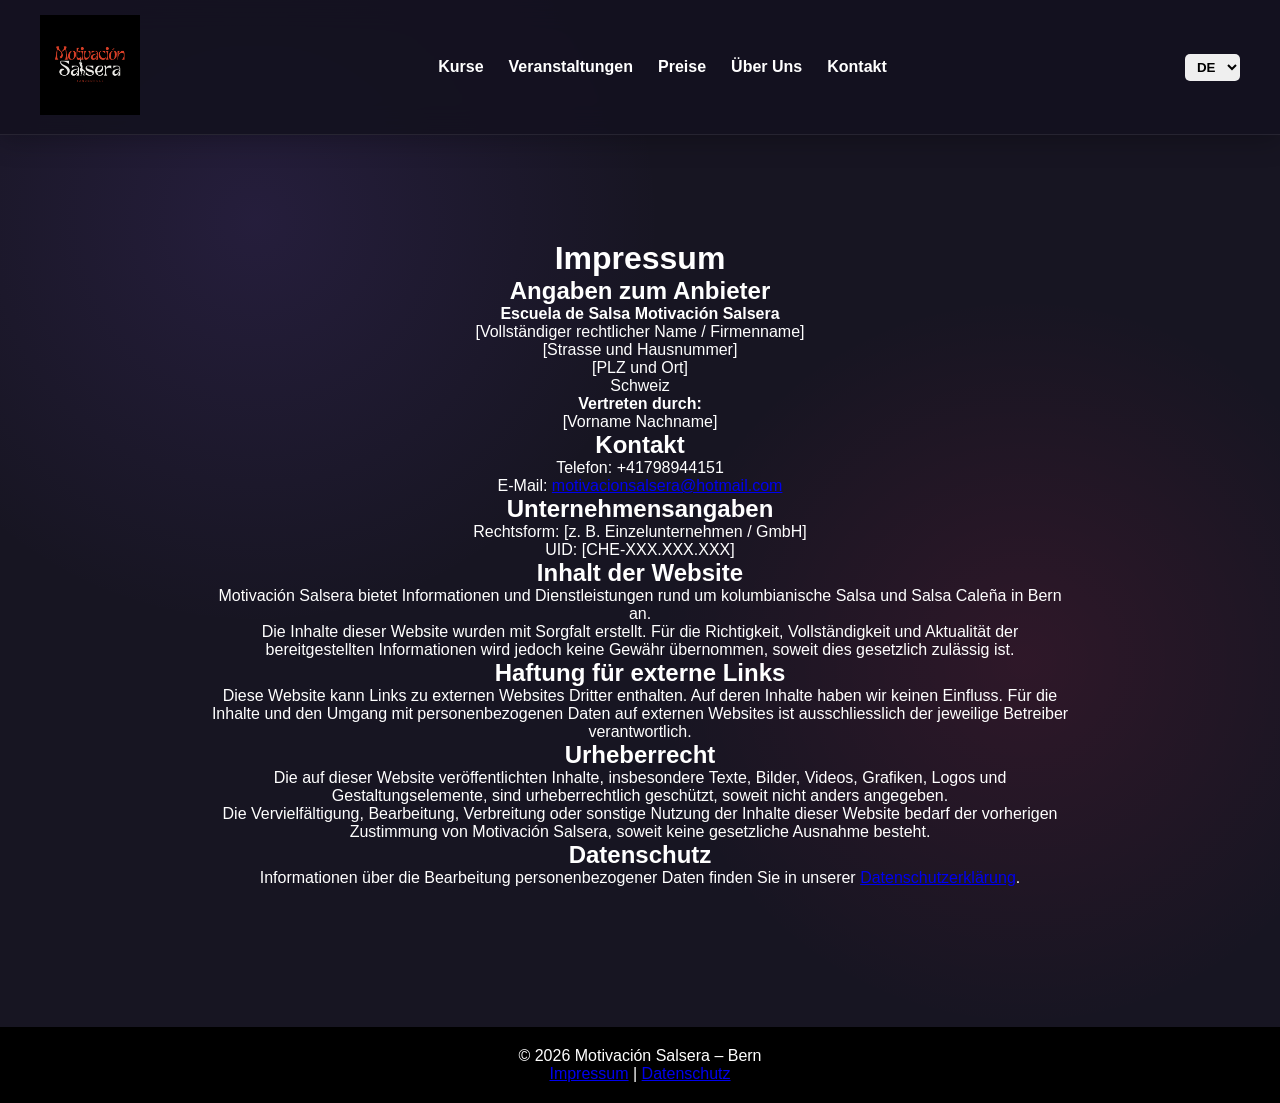
<file: impressum.html>
<!DOCTYPE html> <html lang="de"> <head> <meta charset="UTF-8"> <meta name="viewport" content="width=device-width, initial-scale=1.0">
<title>Impressum | Escuela de Salsa Motivación Salsera</title>

<link rel="stylesheet" href="style.css">
<script defer src="script.js"></script>

</head> <body>
<!-- ============================
     HEADER / NAVBAR
============================ -->
<header>
    <nav class="navbar">

        <a href="index.html" class="logo">
            <img src="assets/logo.png" alt="Motivación Salsera Logo">
        </a>

        <ul class="nav-links" id="navLinks">

            <li>
                <a href="lessons.html"
                   data-de="Kurse"
                   data-es="Clases">
                    Kurse
                </a>
            </li>

            <li>
                <a href="events.html"
                   data-de="Veranstaltungen"
                   data-es="Eventos">
                    Veranstaltungen
                </a>
            </li>

            <li>
                <a href="prices.html"
                   data-de="Preise"
                   data-es="Precios">
                    Preise
                </a>
            </li>

            <li>
                <a href="about.html"
                   data-de="Über Uns"
                   data-es="Sobre Nosotros">
                    Über Uns
                </a>
            </li>

            <li>
                <a href="index.html#contact"
                   data-de="Kontakt"
                   data-es="Contacto">
                    Kontakt
                </a>
            </li>

            <!-- Mobile Language Switcher -->
            <li class="mobile-lang">
                <select id="languageSwitcherMobile" aria-label="Sprache auswählen">
                    <option value="de">DE</option>
                    <option value="es">ES</option>
                </select>
            </li>

        </ul>

        <div class="nav-right">

            <!-- Desktop Language Switcher -->
            <select id="languageSwitcherDesktop"
                    class="desktop-lang"
                    aria-label="Sprache auswählen">
                <option value="de">DE</option>
                <option value="es">ES</option>
            </select>

            <!-- Hamburger -->
            <div class="hamburger" id="hamburger">
                <span></span>
                <span></span>
                <span></span>
            </div>

        </div>

    </nav>
</header>


<!-- ============================
     CONTENT
============================ -->
<main class="section section-content">

    <!-- PAGE TITLE -->
    <h1
        data-de="Impressum"
        data-es="Aviso legal">
        Impressum
    </h1>


    <!-- PROVIDER -->
    <h2
        data-de="Angaben zum Anbieter"
        data-es="Información del proveedor">
        Angaben zum Anbieter
    </h2>

    <p>
        <strong>Escuela de Salsa Motivación Salsera</strong><br>

        <span
            data-de="[Vollständiger rechtlicher Name / Firmenname]"
            data-es="[Nombre legal completo / nombre de la empresa]">
            Escuela de Salsa Motivación Salsera 
        </span><br>

        <span
            data-de="[Strasse und Hausnummer]"
            data-es="[Calle y número]">
            Längfeldstrasse 18 
        </span><br>

        <span
            data-de="[PLZ und Ort]"
            data-es="[Código postal y localidad]">
            3063 Ittigen
        </span><br>

        <span
            data-de="Schweiz"
            data-es="Suiza">
            Schweiz
        </span>
    </p>

    <p>
        <strong
            data-de="Vertreten durch:"
            data-es="Representado por:">
            Vertreten durch:
        </strong><br>

        <span
            data-de="[Vorname Nachname]"
            data-es="[Nombre y apellido]">
            Jamilet Ortiz Narvaez
        </span>
    </p>


    <!-- CONTACT -->
    <h2
        data-de="Kontakt"
        data-es="Contacto">
        Kontakt
    </h2>

    <p>

        <span
            data-de="Telefon:"
            data-es="Teléfono:">
            Telefon:
        </span>

        +41798944151

        <br>

        <span
            data-de="E-Mail:"
            data-es="Correo electrónico:">
            E-Mail:
        </span>

        <a href="mailto:[E-MAIL-ADRESSE]">
            motivacionsalsera@hotmail.com
        </a>

    </p>


    <!-- COMPANY INFORMATION -->
    <h2
        data-de="Unternehmensangaben"
        data-es="Información de la empresa">
        Unternehmensangaben
    </h2>

    <p>

        <span
            data-de="Rechtsform:"
            data-es="Forma jurídica:">
            Rechtsform:
        </span>

        [z. B. Einzelunternehmen / GmbH]

        <br>

        <span
            data-de="UID:"
            data-es="UID:">
            UID:
        </span>

        [CHE-XXX.XXX.XXX]

    </p>


    <!-- WEBSITE CONTENT -->
    <h2
        data-de="Inhalt der Website"
        data-es="Contenido del sitio web">
        Inhalt der Website
    </h2>

    <p
        data-de="Motivación Salsera bietet Informationen und Dienstleistungen rund um kolumbianische Salsa und Salsa Caleña in Bern an."
        data-es="Motivación Salsera ofrece información y servicios relacionados con la salsa colombiana y la salsa caleña en Berna.">
        Motivación Salsera bietet Informationen und Dienstleistungen
        rund um kolumbianische Salsa und Salsa Caleña in Bern an.
    </p>

    <p
        data-de="Die Inhalte dieser Website wurden mit Sorgfalt erstellt. Für die Richtigkeit, Vollständigkeit und Aktualität der bereitgestellten Informationen wird jedoch keine Gewähr übernommen, soweit dies gesetzlich zulässig ist."
        data-es="Los contenidos de este sitio web han sido elaborados con cuidado. Sin embargo, no se garantiza la exactitud, integridad o actualidad de la información proporcionada, en la medida permitida por la ley.">
        Die Inhalte dieser Website wurden mit Sorgfalt erstellt.
        Für die Richtigkeit, Vollständigkeit und Aktualität der
        bereitgestellten Informationen wird jedoch keine Gewähr übernommen,
        soweit dies gesetzlich zulässig ist.
    </p>


    <!-- EXTERNAL LINKS -->
    <h2
        data-de="Haftung für externe Links"
        data-es="Responsabilidad por enlaces externos">
        Haftung für externe Links
    </h2>

    <p
        data-de="Diese Website kann Links zu externen Websites Dritter enthalten. Auf deren Inhalte haben wir keinen Einfluss. Für die Inhalte und den Umgang mit personenbezogenen Daten auf externen Websites ist ausschliesslich der jeweilige Betreiber verantwortlich."
        data-es="Este sitio web puede contener enlaces a sitios web externos de terceros. No tenemos ninguna influencia sobre sus contenidos. La responsabilidad por el contenido y el tratamiento de datos personales en dichos sitios corresponde exclusivamente a sus respectivos operadores.">
        Diese Website kann Links zu externen Websites Dritter enthalten.
        Auf deren Inhalte haben wir keinen Einfluss.
        Für die Inhalte und den Umgang mit personenbezogenen Daten
        auf externen Websites ist ausschliesslich der jeweilige
        Betreiber verantwortlich.
    </p>


    <!-- COPYRIGHT -->
    <h2
        data-de="Urheberrecht"
        data-es="Derechos de autor">
        Urheberrecht
    </h2>

    <p
        data-de="Die auf dieser Website veröffentlichten Inhalte, insbesondere Texte, Bilder, Videos, Grafiken, Logos und Gestaltungselemente, sind urheberrechtlich geschützt, soweit nicht anders angegeben."
        data-es="Los contenidos publicados en este sitio web, especialmente textos, imágenes, vídeos, gráficos, logotipos y elementos de diseño, están protegidos por derechos de autor, salvo que se indique lo contrario.">
        Die auf dieser Website veröffentlichten Inhalte, insbesondere
        Texte, Bilder, Videos, Grafiken, Logos und Gestaltungselemente,
        sind urheberrechtlich geschützt, soweit nicht anders angegeben.
    </p>

    <p
        data-de="Die Vervielfältigung, Bearbeitung, Verbreitung oder sonstige Nutzung der Inhalte dieser Website bedarf der vorherigen Zustimmung von Motivación Salsera, soweit keine gesetzliche Ausnahme besteht."
        data-es="La reproducción, modificación, distribución o cualquier otro uso de los contenidos de este sitio web requiere la autorización previa de Motivación Salsera, salvo que la ley permita expresamente dicho uso.">
        Die Vervielfältigung, Bearbeitung, Verbreitung oder sonstige
        Nutzung der Inhalte dieser Website bedarf der vorherigen
        Zustimmung von Motivación Salsera, soweit keine gesetzliche
        Ausnahme besteht.
    </p>


    <!-- PRIVACY -->
    <h2
        data-de="Datenschutz"
        data-es="Protección de datos">
        Datenschutz
    </h2>

    <p>

        <span
            data-de="Informationen über die Bearbeitung personenbezogener Daten finden Sie in unserer"
            data-es="Encontrará información sobre el tratamiento de datos personales en nuestra">
            Informationen über die Bearbeitung personenbezogener Daten
            finden Sie in unserer
        </span>

        <a href="datenschutz.html"
           data-de="Datenschutzerklärung"
           data-es="política de privacidad">
            Datenschutzerklärung
        </a>.

    </p>

</main>


<!-- ============================
     FOOTER
============================ -->
<footer>

    <p>
        © <span id="year"></span> Motivación Salsera – Bern
    </p>

    <p>

        <a href="impressum.html"
           data-de="Impressum"
           data-es="Aviso legal">
            Impressum
        </a>

        |

        <a href="datenschutz.html"
           data-de="Datenschutz"
           data-es="Política de privacidad">
            Datenschutz
        </a>

    </p>

</footer>

</body> </html>
</file>
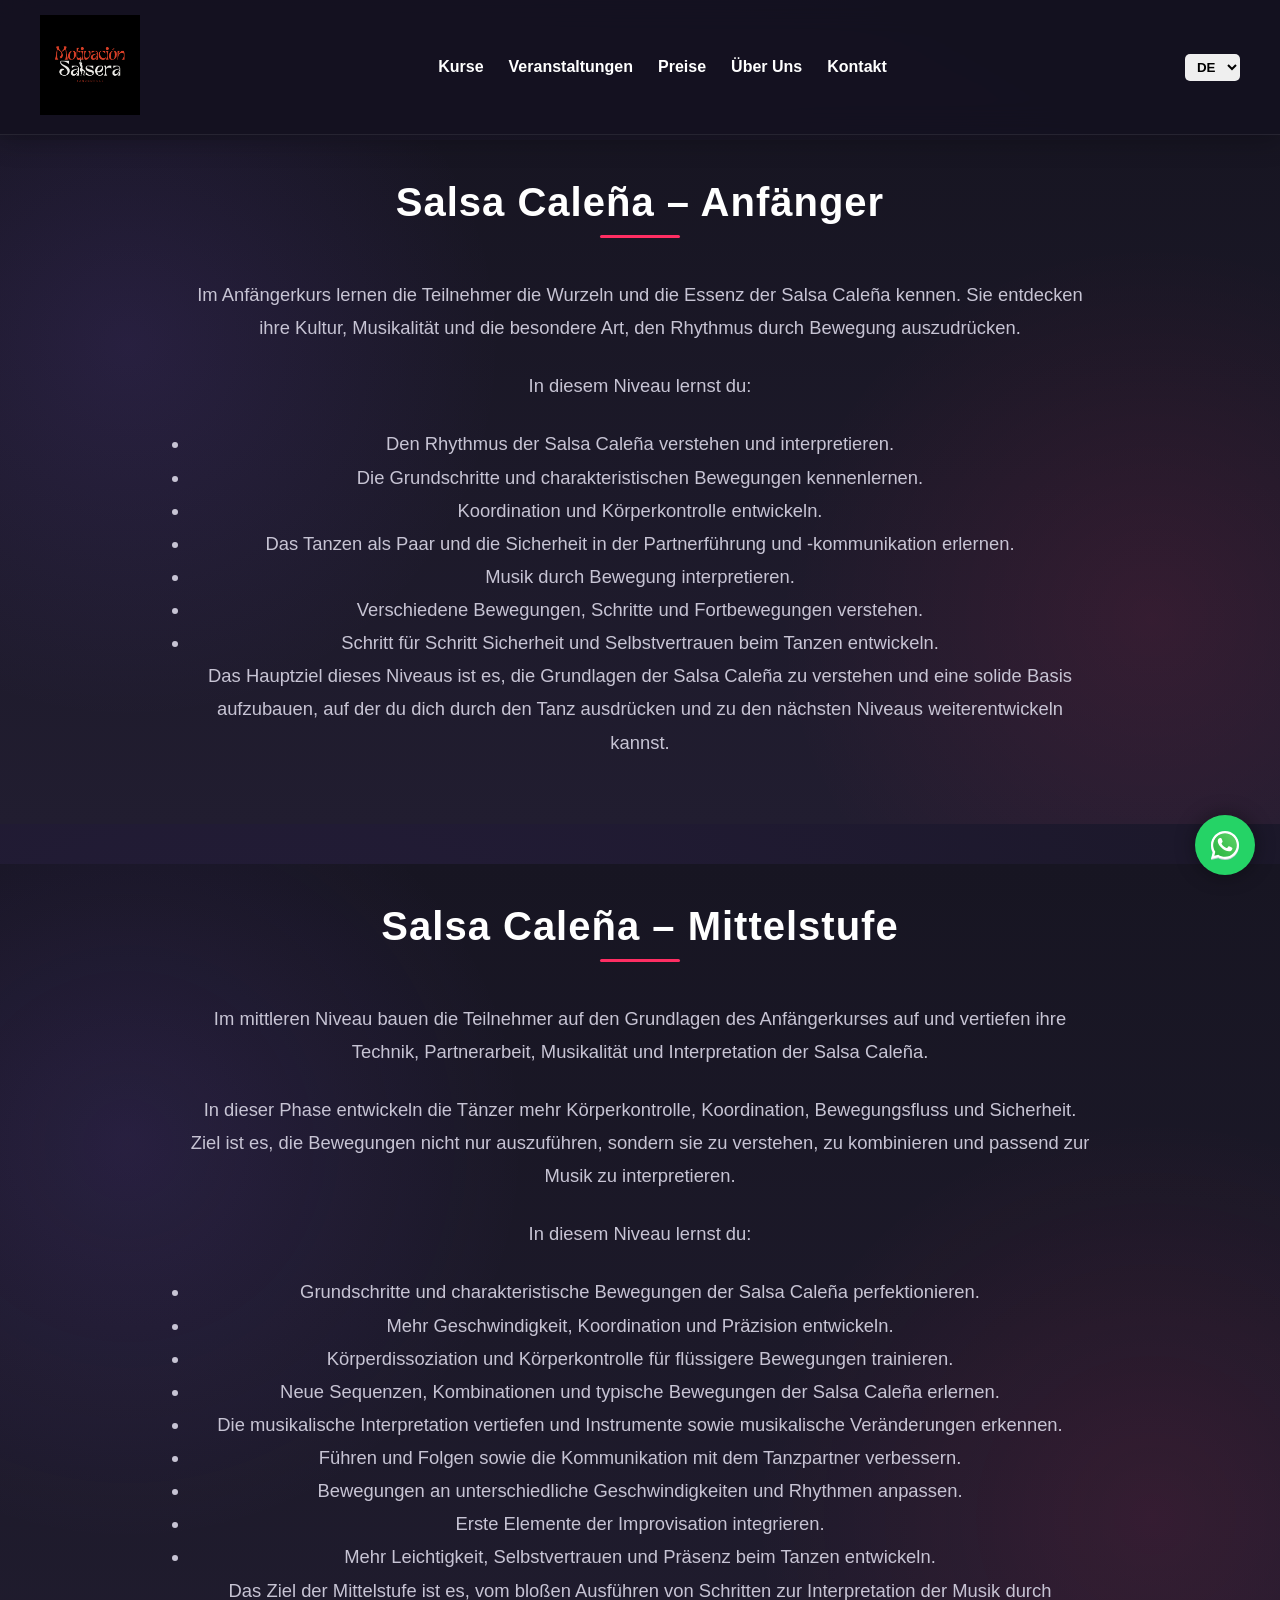
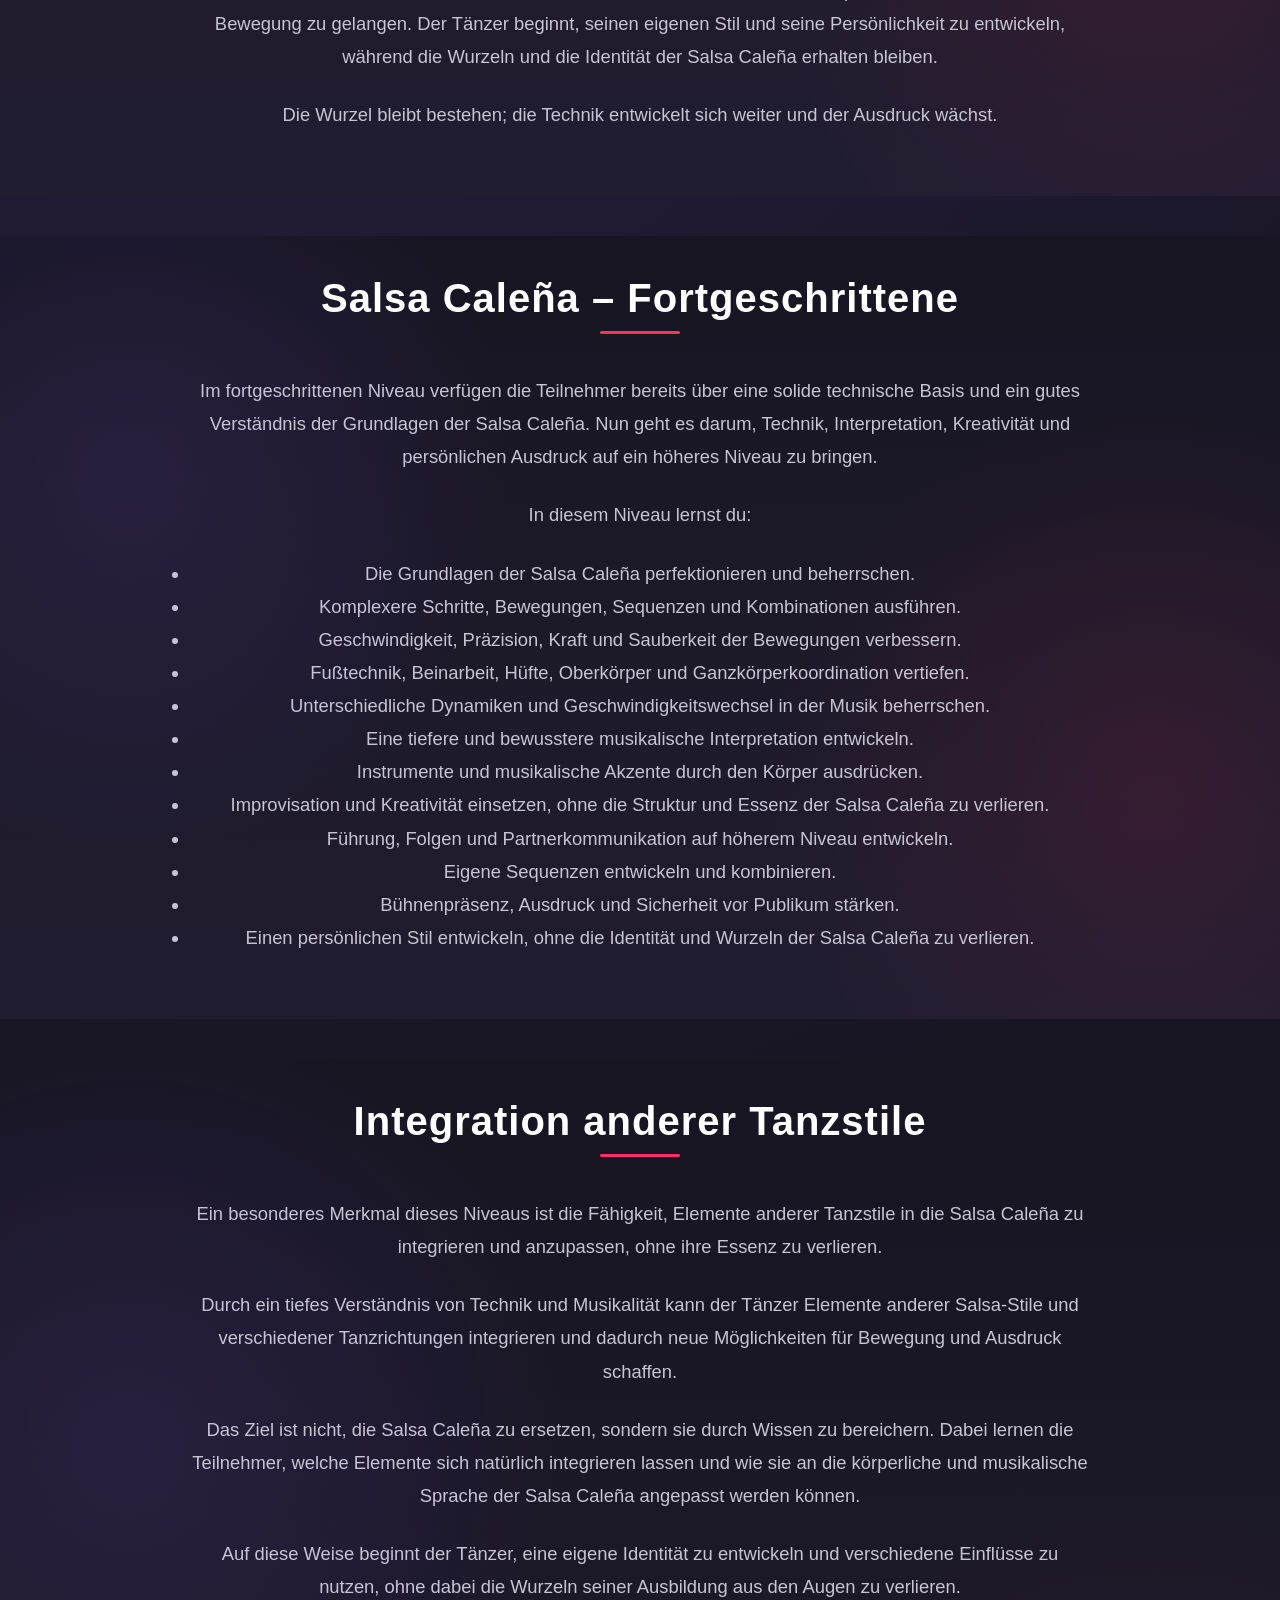
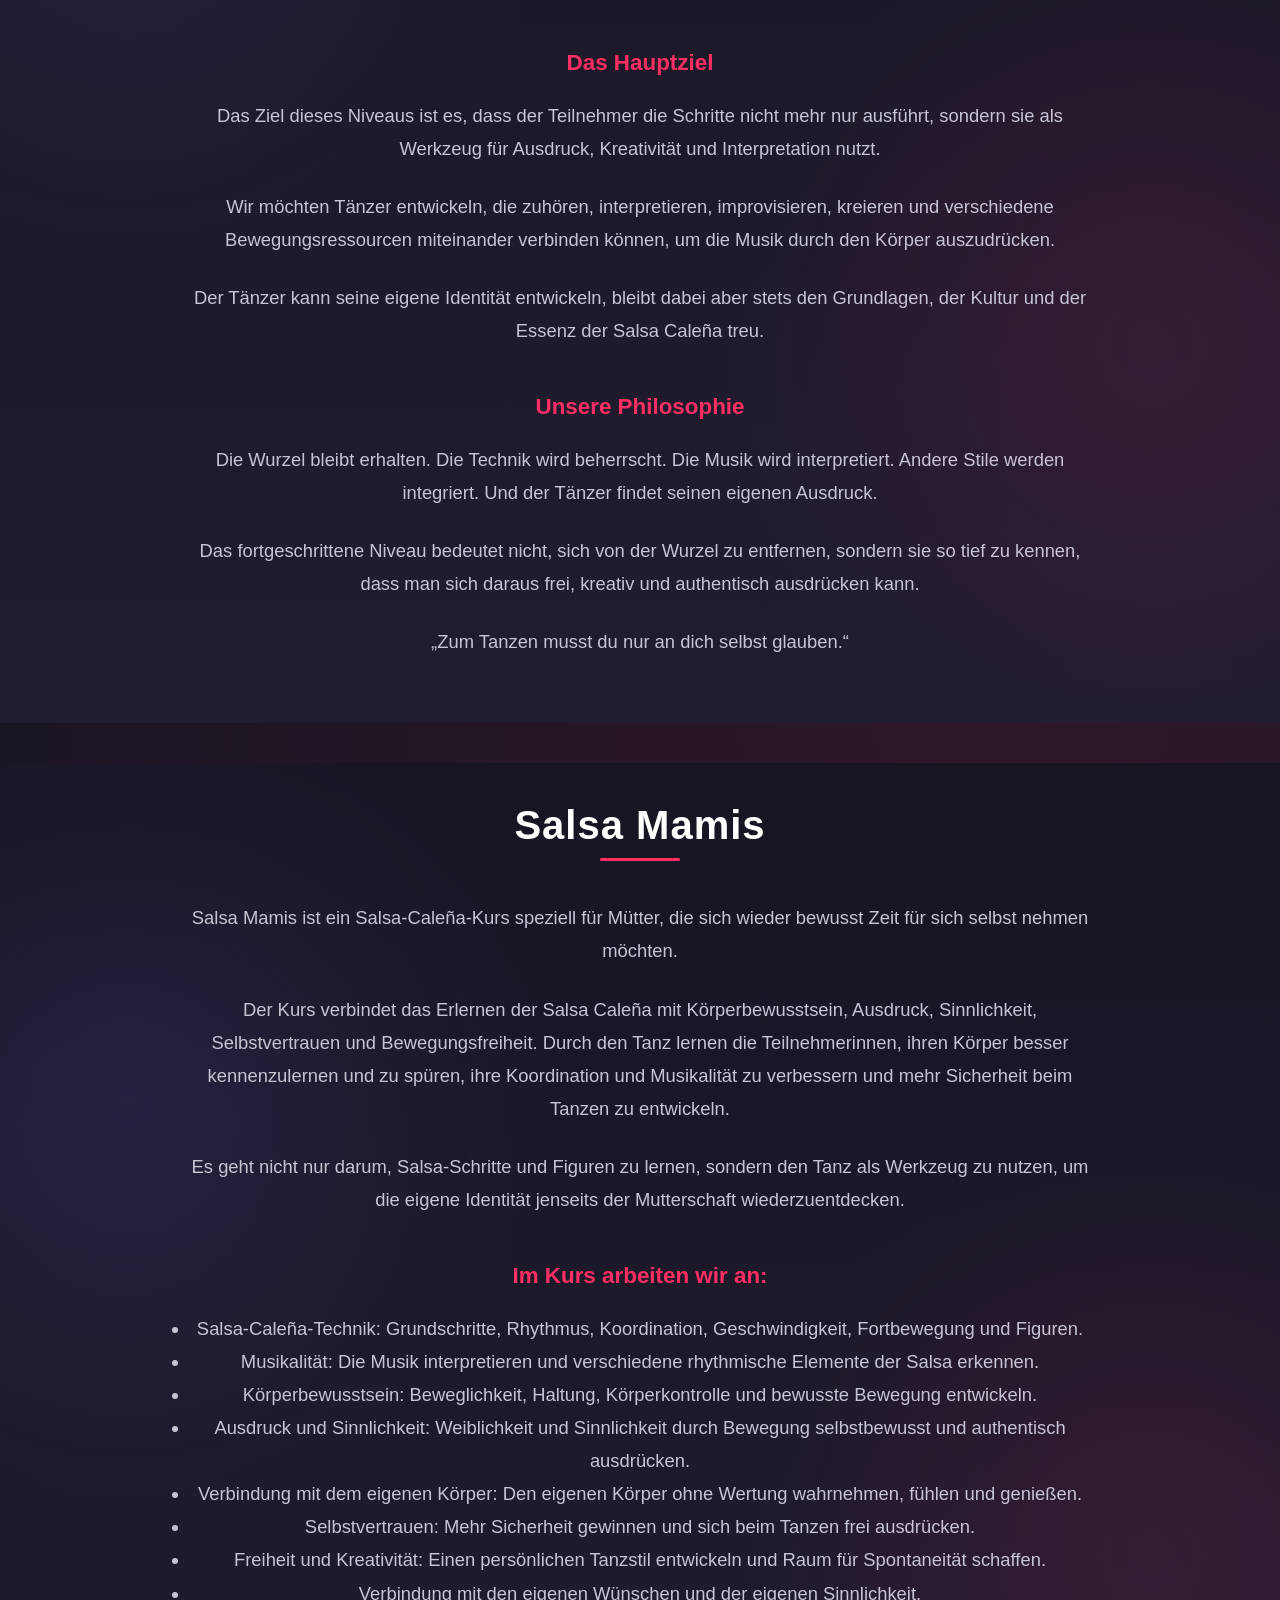
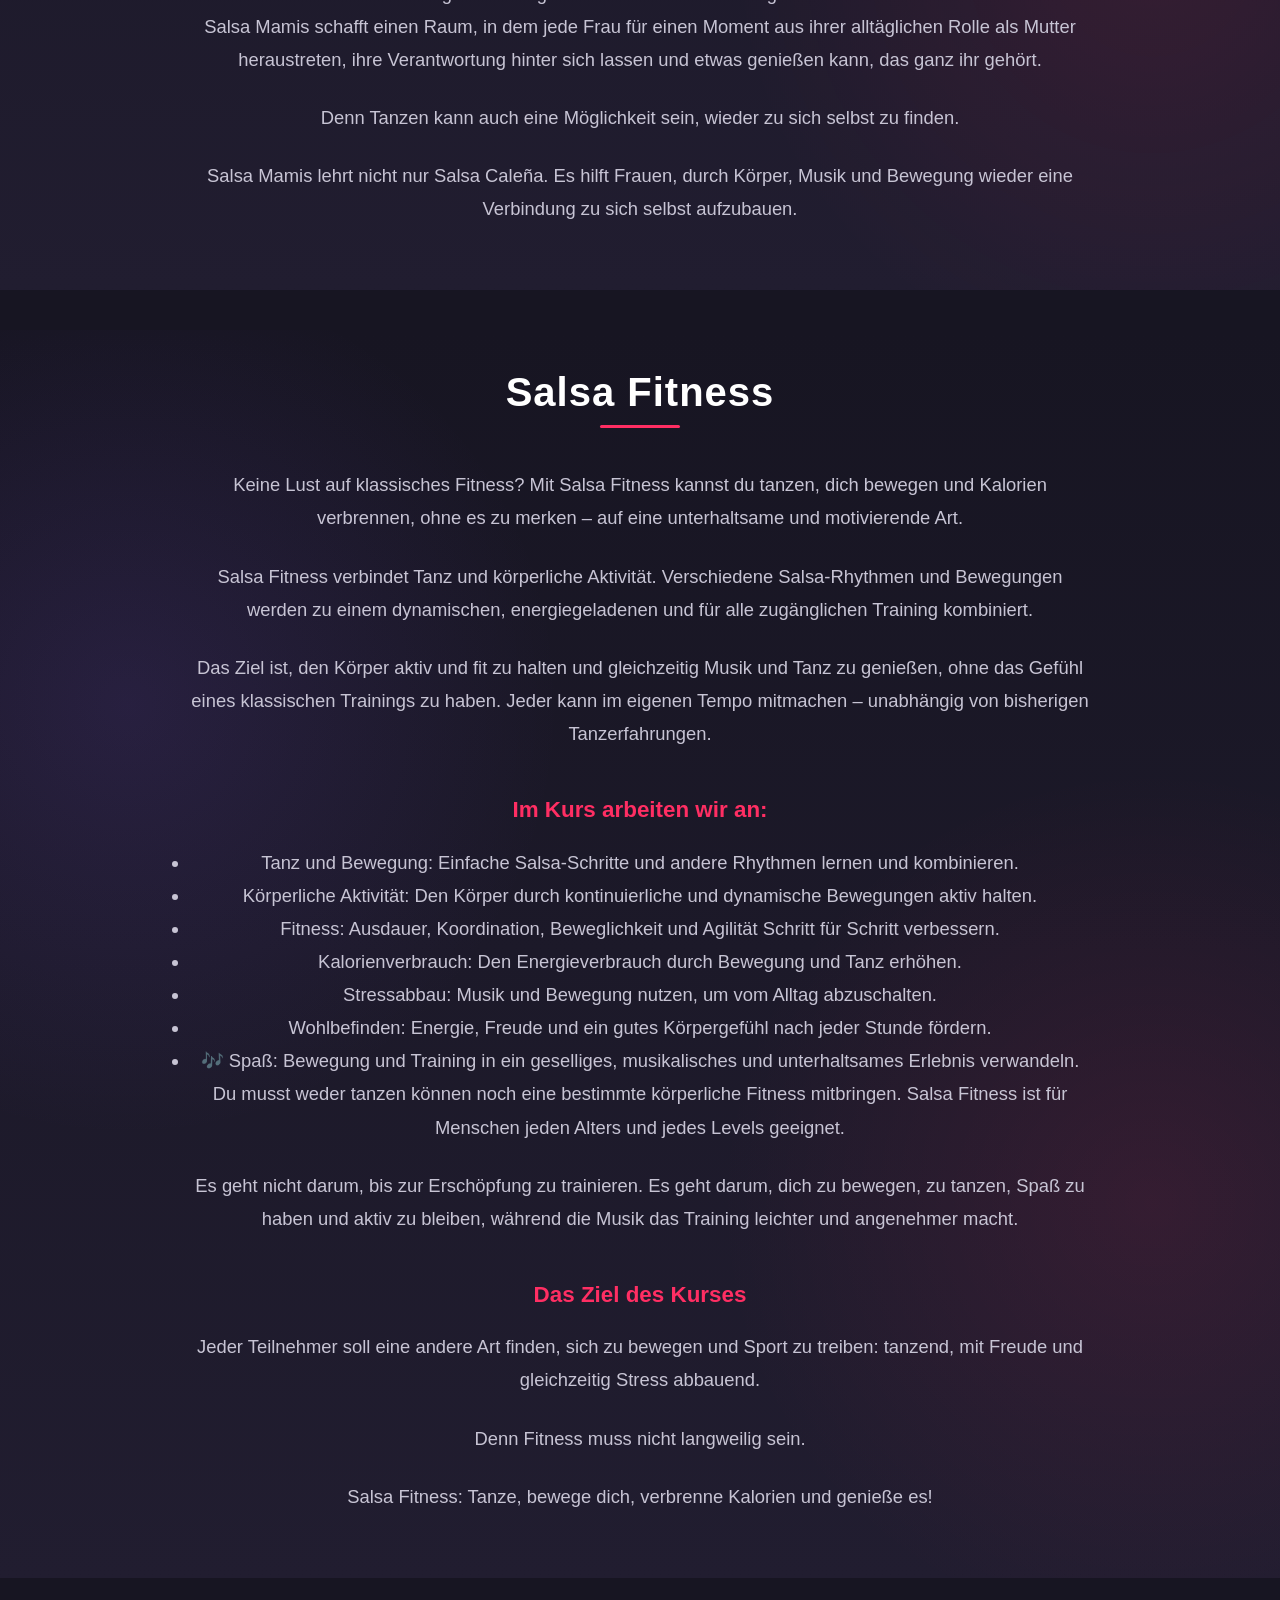
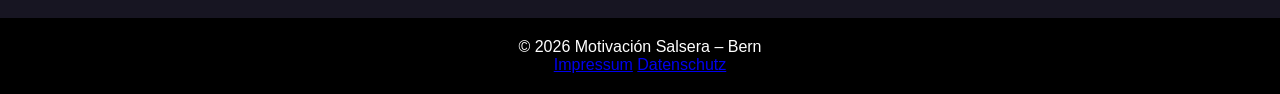
<file: lessons.html>
<!DOCTYPE html>
<html lang="de">

<head>
    <meta charset="UTF-8">
    <meta name="viewport" content="width=device-width, initial-scale=1.0">
    <title>Motivación Salsera | Kolumbianische Salsa in Bern</title>
    <link rel="stylesheet" href="style.css">
    <script defer src="script.js"></script>
</head>

<body>

    <!-- HEADER / NAVBAR -->
    <header>
        <nav class="navbar">
            <a href="index.html" class="logo">
                <img src="assets/logo.png" alt="Motivación Salsera Logo">
            </a>

            <ul class="nav-links" id="navLinks">
                <li><a href="lessons.html" data-de="Kurse" data-es="Clases">Kurse</a></li>
                <li><a href="events.html" data-de="Veranstaltungen" data-es="Eventos">Veranstaltungen</a></li>
                <li><a href="prices.html" data-de="Preise" data-es="Precios">Preise</a></li>
                <li><a href="about.html" data-de="Über Uns" data-es="Sobre Nosotros">Über Uns</a></li>
                <li><a href="contact.html" data-de="Kontakt" data-es="Contacto">Kontakt</a></li>
                <li class="mobile-lang">
                    <select id="languageSwitcherMobile">
                        <option value="de">DE</option>
                        <option value="es">ES</option>
                    </select>
                </li>
            </ul>

            <div class="nav-right">
                <!-- Desktop Language Switcher -->
                <select id="languageSwitcherDesktop" class="desktop-lang">
                    <option value="de">DE</option>
                    <option value="es">ES</option>
                </select>
                <div class="hamburger" id="hamburger">
                    <span></span>
                    <span></span>
                    <span></span>
                </div>
            </div>
        </nav>
    </header>

    <!-- NIVEL 1 – PRINCIPIANTE -->
    <section id="beginner-lessons" class="about-section reveal">
        <div class="about-container">
            <h2 data-de="Salsa Caleña – Anfänger" data-es="Salsa Caleña – Principiante"> Salsa Caleña – Principiante
            </h2>
            <div class="about-line"></div>

            <div class="about-text">
                <p data-de="Im Anfängerkurs lernen die Teilnehmer die Wurzeln und die Essenz der Salsa Caleña kennen. Sie entdecken ihre Kultur, Musikalität und die besondere Art, den Rhythmus durch Bewegung auszudrücken."
                    data-es="En el nivel de principiantes, el estudiante comienza a conocer y comprender la raíz y la esencia de la Salsa Caleña, acercándose a su cultura, musicalidad y forma de interpretar el ritmo.">
                    Im Anfängerkurs lernen die Teilnehmer die Wurzeln und die Essenz der Salsa Caleña kennen. Sie
                    entdecken ihre Kultur, Musikalität und die besondere Art, den Rhythmus durch Bewegung auszudrücken.
                </p>

                <p data-de="In diesem Niveau lernst du:" data-es="Durante este nivel aprenderás:">
                    In diesem Niveau lernst du:
                </p>

                <ul>
                    <li data-de="Den Rhythmus der Salsa Caleña verstehen und interpretieren."
                        data-es="Comprender e interpretar el ritmo de la Salsa Caleña.">
                        Den Rhythmus der Salsa Caleña verstehen und interpretieren.
                    </li>
                    <li data-de="Die Grundschritte und charakteristischen Bewegungen kennenlernen."
                        data-es="Conocer los pasos básicos y movimientos característicos de este estilo.">
                        Die Grundschritte und charakteristischen Bewegungen kennenlernen.
                    </li>
                    <li data-de="Koordination und Körperkontrolle entwickeln."
                        data-es="Desarrollar la coordinación y el control corporal.">
                        Koordination und Körperkontrolle entwickeln.
                    </li>
                    <li data-de="Das Tanzen als Paar und die Sicherheit in der Partnerführung und -kommunikation erlernen."
                        data-es="Aprender el manejo en pareja y desarrollar seguridad y comunicación al bailar.">
                        Das Tanzen als Paar und die Sicherheit in der Partnerführung und -kommunikation erlernen.
                    </li>
                    <li data-de="Musik durch Bewegung interpretieren."
                        data-es="Aprender a interpretar la música a través del movimiento.">
                        Musik durch Bewegung interpretieren.
                    </li>
                    <li data-de="Verschiedene Bewegungen, Schritte und Fortbewegungen verstehen."
                        data-es="Comprender el movimiento corporal mediante diferentes manejos, pasos y desplazamientos.">
                        Verschiedene Bewegungen, Schritte und Fortbewegungen verstehen.
                    </li>
                    <li data-de="Schritt für Schritt Sicherheit und Selbstvertrauen beim Tanzen entwickeln."
                        data-es="Desarrollar progresivamente seguridad y confianza al bailar.">
                        Schritt für Schritt Sicherheit und Selbstvertrauen beim Tanzen entwickeln.
                    </li>
                </ul>

                <p data-de="Das Hauptziel dieses Niveaus ist es, die Grundlagen der Salsa Caleña zu verstehen und eine solide Basis aufzubauen, auf der du dich durch den Tanz ausdrücken und zu den nächsten Niveaus weiterentwickeln kannst."
                    data-es="El objetivo principal de este nivel es comprender los fundamentos de la Salsa Caleña y construir una base sólida para comenzar a expresarse a través del baile y avanzar hacia los siguientes niveles.">
                    Das Hauptziel dieses Niveaus ist es, die Grundlagen der Salsa Caleña zu verstehen und eine solide
                    Basis aufzubauen, auf der du dich durch den Tanz ausdrücken und zu den nächsten Niveaus
                    weiterentwickeln kannst.
                </p>
            </div>
        </div>
    </section> <!-- NIVEL 2 – INTERMEDIO -->
    <section id="intermediate-lessons" class="about-section reveal">
        <div class="about-container">
            <h2 data-de="Salsa Caleña – Mittelstufe" data-es="Salsa Caleña – Intermedio"> Salsa Caleña – Intermedio
            </h2>
            <div class="about-line"></div>

            <div class="about-text">
                <p data-de="Im mittleren Niveau bauen die Teilnehmer auf den Grundlagen des Anfängerkurses auf und vertiefen ihre Technik, Partnerarbeit, Musikalität und Interpretation der Salsa Caleña."
                    data-es="En el nivel intermedio, el estudiante parte de los conocimientos adquiridos en el nivel de principiantes para profundizar en la técnica, el manejo en pareja, la musicalidad y la interpretación de la Salsa Caleña.">
                    Im mittleren Niveau bauen die Teilnehmer auf den Grundlagen des Anfängerkurses auf und vertiefen
                    ihre Technik, Partnerarbeit, Musikalität und Interpretation der Salsa Caleña.
                </p>

                <p data-de="In dieser Phase entwickeln die Tänzer mehr Körperkontrolle, Koordination, Bewegungsfluss und Sicherheit. Ziel ist es, die Bewegungen nicht nur auszuführen, sondern sie zu verstehen, zu kombinieren und passend zur Musik zu interpretieren."
                    data-es="En esta etapa, el participante desarrolla mayor dominio corporal, coordinación, fluidez y seguridad. El objetivo es que no solamente ejecute los movimientos, sino que pueda comprenderlos, combinarlos e interpretarlos de acuerdo con la música.">
                    In dieser Phase entwickeln die Tänzer mehr Körperkontrolle, Koordination, Bewegungsfluss und
                    Sicherheit. Ziel ist es, die Bewegungen nicht nur auszuführen, sondern sie zu verstehen, zu
                    kombinieren und passend zur Musik zu interpretieren.
                </p>

                <p data-de="In diesem Niveau lernst du:" data-es="Durante este nivel aprenderás:">
                    In diesem Niveau lernst du:
                </p>

                <ul>
                    <li data-de="Grundschritte und charakteristische Bewegungen der Salsa Caleña perfektionieren."
                        data-es="Perfeccionar los pasos y movimientos fundamentales de la Salsa Caleña.">
                        Grundschritte und charakteristische Bewegungen der Salsa Caleña perfektionieren.
                    </li>
                    <li data-de="Mehr Geschwindigkeit, Koordination und Präzision entwickeln."
                        data-es="Desarrollar mayor velocidad, coordinación y precisión.">
                        Mehr Geschwindigkeit, Koordination und Präzision entwickeln.
                    </li>
                    <li data-de="Körperdissoziation und Körperkontrolle für flüssigere Bewegungen trainieren."
                        data-es="Trabajar la disociación y el control corporal para lograr movimientos más fluidos.">
                        Körperdissoziation und Körperkontrolle für flüssigere Bewegungen trainieren.
                    </li>
                    <li data-de="Neue Sequenzen, Kombinationen und typische Bewegungen der Salsa Caleña erlernen."
                        data-es="Aprender nuevas secuencias, combinaciones y desplazamientos característicos del estilo caleño.">
                        Neue Sequenzen, Kombinationen und typische Bewegungen der Salsa Caleña erlernen.
                    </li>
                    <li data-de="Die musikalische Interpretation vertiefen und Instrumente sowie musikalische Veränderungen erkennen."
                        data-es="Profundizar en la interpretación musical y reconocer diferentes instrumentos y cambios dentro de la música.">
                        Die musikalische Interpretation vertiefen und Instrumente sowie musikalische Veränderungen
                        erkennen.
                    </li>
                    <li data-de="Führen und Folgen sowie die Kommunikation mit dem Tanzpartner verbessern."
                        data-es="Mejorar la conducción, el seguimiento y la comunicación corporal con la pareja.">
                        Führen und Folgen sowie die Kommunikation mit dem Tanzpartner verbessern.
                    </li>
                    <li data-de="Bewegungen an unterschiedliche Geschwindigkeiten und Rhythmen anpassen."
                        data-es="Adaptar los movimientos a diferentes velocidades y ritmos.">
                        Bewegungen an unterschiedliche Geschwindigkeiten und Rhythmen anpassen.
                    </li>
                    <li data-de="Erste Elemente der Improvisation integrieren."
                        data-es="Comenzar a incorporar elementos de improvisación.">
                        Erste Elemente der Improvisation integrieren.
                    </li>
                    <li data-de="Mehr Leichtigkeit, Selbstvertrauen und Präsenz beim Tanzen entwickeln."
                        data-es="Desarrollar mayor soltura, confianza y presencia al bailar.">
                        Mehr Leichtigkeit, Selbstvertrauen und Präsenz beim Tanzen entwickeln.
                    </li>
                </ul>

                <p data-de="Das Ziel der Mittelstufe ist es, vom bloßen Ausführen von Schritten zur Interpretation der Musik durch Bewegung zu gelangen. Der Tänzer beginnt, seinen eigenen Stil und seine Persönlichkeit zu entwickeln, während die Wurzeln und die Identität der Salsa Caleña erhalten bleiben."
                    data-es="El objetivo del nivel intermedio es evolucionar de ejecutar pasos a interpretar la música a través de ellos. El estudiante comienza a desarrollar su propio estilo y personalidad, siempre respetando la raíz y la identidad de la Salsa Caleña.">
                    Das Ziel der Mittelstufe ist es, vom bloßen Ausführen von Schritten zur Interpretation der Musik
                    durch Bewegung zu gelangen. Der Tänzer beginnt, seinen eigenen Stil und seine Persönlichkeit zu
                    entwickeln, während die Wurzeln und die Identität der Salsa Caleña erhalten bleiben.
                </p>

                <p data-de="Die Wurzel bleibt bestehen; die Technik entwickelt sich weiter und der Ausdruck wächst."
                    data-es="La raíz permanece; la técnica evoluciona y la expresión crece.">
                    Die Wurzel bleibt bestehen; die Technik entwickelt sich weiter und der Ausdruck wächst.
                </p>
            </div>
        </div>
    </section> <!-- NIVEL 3 – AVANZADO -->
    <section id="advanced-lessons" class="about-section reveal">
        <div class="about-container">
            <h2 data-de="Salsa Caleña – Fortgeschrittene" data-es="Salsa Caleña – Avanzado"> Salsa Caleña – Avanzado
            </h2>
            <div class="about-line"></div>
            <div class="about-text">
                <p data-de="Im fortgeschrittenen Niveau verfügen die Teilnehmer bereits über eine solide technische Basis und ein gutes Verständnis der Grundlagen der Salsa Caleña. Nun geht es darum, Technik, Interpretation, Kreativität und persönlichen Ausdruck auf ein höheres Niveau zu bringen."
                    data-es="En el nivel avanzado, el estudiante parte de una base sólida de conocimientos técnicos y fundamentos de la Salsa Caleña para llevar su baile a un nivel superior de dominio, interpretación, creatividad y expresión personal.">
                    Im fortgeschrittenen Niveau verfügen die Teilnehmer bereits über eine solide technische Basis und
                    ein gutes Verständnis der Grundlagen der Salsa Caleña. Nun geht es darum, Technik, Interpretation,
                    Kreativität und persönlichen Ausdruck auf ein höheres Niveau zu bringen.
                </p>

                <p data-de="In diesem Niveau lernst du:" data-es="Durante este nivel aprenderás:">
                    In diesem Niveau lernst du:
                </p>

                <ul>
                    <li data-de="Die Grundlagen der Salsa Caleña perfektionieren und beherrschen."
                        data-es="Perfeccionar y dominar los fundamentos de la Salsa Caleña.">
                        Die Grundlagen der Salsa Caleña perfektionieren und beherrschen.
                    </li>
                    <li data-de="Komplexere Schritte, Bewegungen, Sequenzen und Kombinationen ausführen."
                        data-es="Ejecutar pasos, movimientos, secuencias y combinaciones de mayor complejidad.">
                        Komplexere Schritte, Bewegungen, Sequenzen und Kombinationen ausführen.
                    </li>
                    <li data-de="Geschwindigkeit, Präzision, Kraft und Sauberkeit der Bewegungen verbessern."
                        data-es="Desarrollar mayor velocidad, precisión, potencia y limpieza en los movimientos.">
                        Geschwindigkeit, Präzision, Kraft und Sauberkeit der Bewegungen verbessern.
                    </li>
                    <li data-de="Fußtechnik, Beinarbeit, Hüfte, Oberkörper und Ganzkörperkoordination vertiefen."
                        data-es="Profundizar en la técnica de pies, piernas, cadera, torso y coordinación corporal.">
                        Fußtechnik, Beinarbeit, Hüfte, Oberkörper und Ganzkörperkoordination vertiefen.
                    </li>
                    <li data-de="Unterschiedliche Dynamiken und Geschwindigkeitswechsel in der Musik beherrschen."
                        data-es="Trabajar diferentes dinámicas y cambios de velocidad dentro de la música.">
                        Unterschiedliche Dynamiken und Geschwindigkeitswechsel in der Musik beherrschen.
                    </li>
                    <li data-de="Eine tiefere und bewusstere musikalische Interpretation entwickeln."
                        data-es="Desarrollar una interpretación musical más profunda y consciente.">
                        Eine tiefere und bewusstere musikalische Interpretation entwickeln.
                    </li>
                    <li data-de="Instrumente und musikalische Akzente durch den Körper ausdrücken."
                        data-es="Aprender a identificar y expresar diferentes instrumentos y acentos musicales a través del cuerpo.">
                        Instrumente und musikalische Akzente durch den Körper ausdrücken.
                    </li>
                    <li data-de="Improvisation und Kreativität einsetzen, ohne die Struktur und Essenz der Salsa Caleña zu verlieren."
                        data-es="Incorporar recursos de improvisación y creatividad, manteniendo la estructura y esencia de la Salsa Caleña.">
                        Improvisation und Kreativität einsetzen, ohne die Struktur und Essenz der Salsa Caleña zu
                        verlieren.
                    </li>
                    <li data-de="Führung, Folgen und Partnerkommunikation auf höherem Niveau entwickeln."
                        data-es="Desarrollar mayor dominio de la conexión, conducción y comunicación corporal con la pareja.">
                        Führung, Folgen und Partnerkommunikation auf höherem Niveau entwickeln.
                    </li>
                    <li data-de="Eigene Sequenzen entwickeln und kombinieren."
                        data-es="Crear y combinar secuencias propias a partir de los fundamentos aprendidos.">
                        Eigene Sequenzen entwickeln und kombinieren.
                    </li>
                    <li data-de="Bühnenpräsenz, Ausdruck und Sicherheit vor Publikum stärken."
                        data-es="Trabajar la presencia escénica, expresión corporal y seguridad frente al público.">
                        Bühnenpräsenz, Ausdruck und Sicherheit vor Publikum stärken.
                    </li>
                    <li data-de="Einen persönlichen Stil entwickeln, ohne die Identität und Wurzeln der Salsa Caleña zu verlieren."
                        data-es="Desarrollar un estilo personal sin perder la identidad y la raíz de la Salsa Caleña.">
                        Einen persönlichen Stil entwickeln, ohne die Identität und Wurzeln der Salsa Caleña zu
                        verlieren.
                    </li>
                </ul>


            </div>
        </div>
    </section>
    <!-- INTEGRACIÓN DE OTROS ESTILOS -->
    <section id="other-styles" class="about-section reveal">
        <div class="about-container">
            <h2 data-de="Integration anderer Tanzstile" data-es="Integración de otros estilos"> Integración de otros
                estilos </h2>
            <div class="about-line"></div>
            <div class="about-text">

                <p data-de="Ein besonderes Merkmal dieses Niveaus ist die Fähigkeit, Elemente anderer Tanzstile in die Salsa Caleña zu integrieren und anzupassen, ohne ihre Essenz zu verlieren."
                    data-es="Una de las características de este nivel es que el estudiante adquiere la capacidad de fusionar y adaptar elementos de otros estilos de baile dentro de la Salsa Caleña, sin perder su esencia.">
                    Ein besonderes Merkmal dieses Niveaus ist die Fähigkeit, Elemente anderer Tanzstile in die Salsa
                    Caleña zu integrieren und anzupassen, ohne ihre Essenz zu verlieren.
                </p>

                <p data-de="Durch ein tiefes Verständnis von Technik und Musikalität kann der Tänzer Elemente anderer Salsa-Stile und verschiedener Tanzrichtungen integrieren und dadurch neue Möglichkeiten für Bewegung und Ausdruck schaffen."
                    data-es="A través del conocimiento profundo de la técnica y la musicalidad, el bailarín podrá incorporar recursos de otros estilos de salsa y otros géneros de baile, creando nuevas posibilidades de movimiento y expresión.">
                    Durch ein tiefes Verständnis von Technik und Musikalität kann der Tänzer Elemente anderer
                    Salsa-Stile und verschiedener Tanzrichtungen integrieren und dadurch neue Möglichkeiten für Bewegung
                    und Ausdruck schaffen.
                </p>

                <p data-de="Das Ziel ist nicht, die Salsa Caleña zu ersetzen, sondern sie durch Wissen zu bereichern. Dabei lernen die Teilnehmer, welche Elemente sich natürlich integrieren lassen und wie sie an die körperliche und musikalische Sprache der Salsa Caleña angepasst werden können."
                    data-es="El objetivo no es reemplazar la Salsa Caleña, sino enriquecerla desde el conocimiento, aprendiendo a reconocer qué elementos pueden integrarse de manera natural y cómo adaptarlos al lenguaje corporal y musical caleño.">
                    Das Ziel ist nicht, die Salsa Caleña zu ersetzen, sondern sie durch Wissen zu bereichern. Dabei
                    lernen die Teilnehmer, welche Elemente sich natürlich integrieren lassen und wie sie an die
                    körperliche und musikalische Sprache der Salsa Caleña angepasst werden können.
                </p>

                <p data-de="Auf diese Weise beginnt der Tänzer, eine eigene Identität zu entwickeln und verschiedene Einflüsse zu nutzen, ohne dabei die Wurzeln seiner Ausbildung aus den Augen zu verlieren."
                    data-es="De esta manera, el estudiante comienza a desarrollar una identidad propia, utilizando diferentes influencias sin perder de vista la raíz de donde proviene su aprendizaje.">
                    Auf diese Weise beginnt der Tänzer, eine eigene Identität zu entwickeln und verschiedene Einflüsse
                    zu nutzen, ohne dabei die Wurzeln seiner Ausbildung aus den Augen zu verlieren.
                </p>

                <h3 data-de="Das Hauptziel" data-es="El objetivo principal">
                    Das Hauptziel
                </h3>

                <p data-de="Das Ziel dieses Niveaus ist es, dass der Teilnehmer die Schritte nicht mehr nur ausführt, sondern sie als Werkzeug für Ausdruck, Kreativität und Interpretation nutzt."
                    data-es="El objetivo de este nivel es que el participante deje de pensar solamente en ejecutar los pasos y pueda utilizarlos como una herramienta de expresión, creación e interpretación.">
                    Das Ziel dieses Niveaus ist es, dass der Teilnehmer die Schritte nicht mehr nur ausführt, sondern
                    sie als Werkzeug für Ausdruck, Kreativität und Interpretation nutzt.
                </p>

                <p data-de="Wir möchten Tänzer entwickeln, die zuhören, interpretieren, improvisieren, kreieren und verschiedene Bewegungsressourcen miteinander verbinden können, um die Musik durch den Körper auszudrücken."
                    data-es="Buscamos formar bailarines capaces de escuchar, interpretar, improvisar, crear y fusionar diferentes recursos de movimiento, utilizando su conocimiento técnico para transmitir la música a través del cuerpo.">
                    Wir möchten Tänzer entwickeln, die zuhören, interpretieren, improvisieren, kreieren und verschiedene
                    Bewegungsressourcen miteinander verbinden können, um die Musik durch den Körper auszudrücken.
                </p>

                <p data-de="Der Tänzer kann seine eigene Identität entwickeln, bleibt dabei aber stets den Grundlagen, der Kultur und der Essenz der Salsa Caleña treu."
                    data-es="El estudiante podrá desarrollar su propia identidad como bailarín, pero siempre respetando los fundamentos, la cultura y la esencia de la Salsa Caleña.">
                    Der Tänzer kann seine eigene Identität entwickeln, bleibt dabei aber stets den Grundlagen, der
                    Kultur und der Essenz der Salsa Caleña treu.
                </p>

                <h3 data-de="Unsere Philosophie" data-es="Nuestra filosofía">
                    Unsere Philosophie
                </h3>

                <p data-de="Die Wurzel bleibt erhalten. Die Technik wird beherrscht. Die Musik wird interpretiert. Andere Stile werden integriert. Und der Tänzer findet seinen eigenen Ausdruck."
                    data-es="La raíz se conserva. La técnica se domina. La música se interpreta. Otros estilos se integran. Y el bailarín encuentra su propia expresión.">
                    Die Wurzel bleibt erhalten. Die Technik wird beherrscht. Die Musik wird interpretiert. Andere Stile
                    werden integriert. Und der Tänzer findet seinen eigenen Ausdruck.
                </p>

                <p data-de="Das fortgeschrittene Niveau bedeutet nicht, sich von der Wurzel zu entfernen, sondern sie so tief zu kennen, dass man sich daraus frei, kreativ und authentisch ausdrücken kann."
                    data-es="Llegar al nivel avanzado no significa alejarse de la raíz, sino conocerla tan profundamente que puedas expresarte desde ella con libertad, creatividad y autenticidad.">
                    Das fortgeschrittene Niveau bedeutet nicht, sich von der Wurzel zu entfernen, sondern sie so tief zu
                    kennen, dass man sich daraus frei, kreativ und authentisch ausdrücken kann.
                </p>

                <p class="course-slogan" data-de="„Zum Tanzen musst du nur an dich selbst glauben.“"
                    data-es="“Para bailar solo necesitas creer en ti.”">
                    „Zum Tanzen musst du nur an dich selbst glauben.“
                </p>

            </div>
        </div>
    </section>
    <!-- SALSA MAMIS -->
    <section id="salsa-mamis" class="about-section reveal">
        <div class="about-container">
            <h2 data-de="Salsa Mamis" data-es="Salsa Mamis"> Salsa Mamis </h2>
            <div class="about-line"></div>
            <div class="about-text">

                <p data-de="Salsa Mamis ist ein Salsa-Caleña-Kurs speziell für Mütter, die sich wieder bewusst Zeit für sich selbst nehmen möchten."
                    data-es="Salsa Mamis es un curso de Salsa Caleña creado especialmente para mujeres que son madres y que desean volver a dedicar un espacio de su vida a sí mismas.">
                    Salsa Mamis ist ein Salsa-Caleña-Kurs speziell für Mütter, die sich wieder bewusst Zeit für sich
                    selbst nehmen möchten.
                </p>

                <p data-de="Der Kurs verbindet das Erlernen der Salsa Caleña mit Körperbewusstsein, Ausdruck, Sinnlichkeit, Selbstvertrauen und Bewegungsfreiheit. Durch den Tanz lernen die Teilnehmerinnen, ihren Körper besser kennenzulernen und zu spüren, ihre Koordination und Musikalität zu verbessern und mehr Sicherheit beim Tanzen zu entwickeln."
                    data-es="El curso combina el aprendizaje de la Salsa Caleña con un trabajo de corporalidad, expresión, sensualidad, autoestima y libertad de movimiento. A través de la danza, las participantes aprenderán a conocer y sentir su cuerpo, mejorar su coordinación y musicalidad, desarrollar su expresión corporal y ganar seguridad al bailar.">
                    Der Kurs verbindet das Erlernen der Salsa Caleña mit Körperbewusstsein, Ausdruck, Sinnlichkeit,
                    Selbstvertrauen und Bewegungsfreiheit. Durch den Tanz lernen die Teilnehmerinnen, ihren Körper
                    besser kennenzulernen und zu spüren, ihre Koordination und Musikalität zu verbessern und mehr
                    Sicherheit beim Tanzen zu entwickeln.
                </p>

                <p data-de="Es geht nicht nur darum, Salsa-Schritte und Figuren zu lernen, sondern den Tanz als Werkzeug zu nutzen, um die eigene Identität jenseits der Mutterschaft wiederzuentdecken."
                    data-es="El objetivo no es solamente aprender pasos y figuras de salsa, sino utilizar la danza como una herramienta para reconectar con la propia identidad más allá de la maternidad.">
                    Es geht nicht nur darum, Salsa-Schritte und Figuren zu lernen, sondern den Tanz als Werkzeug zu
                    nutzen, um die eigene Identität jenseits der Mutterschaft wiederzuentdecken.
                </p>

                <h3 data-de="Im Kurs arbeiten wir an:" data-es="Durante el curso se trabajará:">
                    Im Kurs arbeiten wir an:
                </h3>

                <ul>
                    <li data-de="Salsa-Caleña-Technik: Grundschritte, Rhythmus, Koordination, Geschwindigkeit, Fortbewegung und Figuren."
                        data-es="Técnica de Salsa Caleña: pasos básicos, ritmo, coordinación, velocidad, desplazamientos y figuras.">
                        Salsa-Caleña-Technik: Grundschritte, Rhythmus, Koordination, Geschwindigkeit, Fortbewegung
                        und Figuren.
                    </li>

                    <li data-de="Musikalität: Die Musik interpretieren und verschiedene rhythmische Elemente der Salsa erkennen."
                        data-es="Musicalidad: aprender a interpretar la música y reconocer los diferentes elementos rítmicos de la salsa.">
                        Musikalität: Die Musik interpretieren und verschiedene rhythmische Elemente der Salsa
                        erkennen.
                    </li>

                    <li data-de="Körperbewusstsein: Beweglichkeit, Haltung, Körperkontrolle und bewusste Bewegung entwickeln."
                        data-es="Corporalidad: desarrollar conciencia corporal, movilidad, postura y control del movimiento.">
                        Körperbewusstsein: Beweglichkeit, Haltung, Körperkontrolle und bewusste Bewegung entwickeln.
                    </li>

                    <li data-de="Ausdruck und Sinnlichkeit: Weiblichkeit und Sinnlichkeit durch Bewegung selbstbewusst und authentisch ausdrücken."
                        data-es="Expresión y sensualidad: explorar diferentes formas de expresar la feminidad y la sensualidad a través del movimiento, desde la seguridad y autenticidad de cada mujer.">
                        Ausdruck und Sinnlichkeit: Weiblichkeit und Sinnlichkeit durch Bewegung selbstbewusst und
                        authentisch ausdrücken.
                    </li>

                    <li data-de="Verbindung mit dem eigenen Körper: Den eigenen Körper ohne Wertung wahrnehmen, fühlen und genießen."
                        data-es="Conexión con el cuerpo: aprender a escuchar, sentir y disfrutar el propio cuerpo sin juicios.">
                        Verbindung mit dem eigenen Körper: Den eigenen Körper ohne Wertung wahrnehmen, fühlen und
                        genießen.
                    </li>

                    <li data-de="Selbstvertrauen: Mehr Sicherheit gewinnen und sich beim Tanzen frei ausdrücken."
                        data-es="Autoestima y seguridad: ganar confianza para expresarse y sentirse cómoda bailando.">
                        Selbstvertrauen: Mehr Sicherheit gewinnen und sich beim Tanzen frei ausdrücken.
                    </li>

                    <li data-de="Freiheit und Kreativität: Einen persönlichen Tanzstil entwickeln und Raum für Spontaneität schaffen."
                        data-es="Libertad y creatividad: desarrollar una manera personal de bailar, dejando espacio para la espontaneidad y la expresión individual.">
                        Freiheit und Kreativität: Einen persönlichen Tanzstil entwickeln und Raum für Spontaneität
                        schaffen.
                    </li>

                    <li data-de="Verbindung mit den eigenen Wünschen und der eigenen Sinnlichkeit."
                        data-es="Conexión con el deseo y el placer: reconocer que ser madre no elimina la necesidad de sentirse mujer, atractiva, sensual, libre y conectada con sus propios deseos.">
                        Verbindung mit den eigenen Wünschen und der eigenen Sinnlichkeit.
                    </li>
                </ul>

                <p data-de="Salsa Mamis schafft einen Raum, in dem jede Frau für einen Moment aus ihrer alltäglichen Rolle als Mutter heraustreten, ihre Verantwortung hinter sich lassen und etwas genießen kann, das ganz ihr gehört."
                    data-es="Salsa Mamis busca crear un espacio donde cada mujer pueda salir por un momento del rol cotidiano de madre, dejar a un lado las responsabilidades y permitirse disfrutar de algo que pertenece exclusivamente a ella.">
                    Salsa Mamis schafft einen Raum, in dem jede Frau für einen Moment aus ihrer alltäglichen Rolle
                    als Mutter heraustreten, ihre Verantwortung hinter sich lassen und etwas genießen kann, das ganz
                    ihr gehört.
                </p>

                <p data-de="Denn Tanzen kann auch eine Möglichkeit sein, wieder zu sich selbst zu finden."
                    data-es="Porque bailar también puede ser una forma de volver a encontrarse.">
                    Denn Tanzen kann auch eine Möglichkeit sein, wieder zu sich selbst zu finden.
                </p>

                <p data-de="Salsa Mamis lehrt nicht nur Salsa Caleña. Es hilft Frauen, durch Körper, Musik und Bewegung wieder eine Verbindung zu sich selbst aufzubauen."
                    data-es="Salsa Mamis no solo enseña a bailar Salsa Caleña: enseña a recuperar la conexión con una misma a través del cuerpo, la música y el movimiento.">
                    Salsa Mamis lehrt nicht nur Salsa Caleña. Es hilft Frauen, durch Körper, Musik und Bewegung
                    wieder eine Verbindung zu sich selbst aufzubauen.
                </p>

            </div>
        </div>
    </section>
    <!-- SALSA FITNESS -->
    <section id="salsa-fitness" class="about-section reveal">
        <div class="about-container">
            <h2 data-de="Salsa Fitness" data-es="Salsa Fitness"> Salsa Fitness </h2>
            <div class="about-line"></div>


            <div class="about-text">

                <p data-de="Keine Lust auf klassisches Fitness? Mit Salsa Fitness kannst du tanzen, dich bewegen und Kalorien verbrennen, ohne es zu merken – auf eine unterhaltsame und motivierende Art."
                    data-es="¿Tienes pereza para hacer fitness? Con Salsa Fitness puedes bailar, ejercitarte y quemar calorías sin darte cuenta, de una manera divertida y entretenida.">
                    Keine Lust auf klassisches Fitness? Mit Salsa Fitness kannst du tanzen, dich bewegen und
                    Kalorien verbrennen, ohne es zu merken – auf eine unterhaltsame und motivierende Art.
                </p>

                <p data-de="Salsa Fitness verbindet Tanz und körperliche Aktivität. Verschiedene Salsa-Rhythmen und Bewegungen werden zu einem dynamischen, energiegeladenen und für alle zugänglichen Training kombiniert."
                    data-es="Salsa Fitness es un curso que combina el baile con el ejercicio físico, utilizando diferentes ritmos y movimientos de salsa para crear una actividad dinámica, energética y accesible para todo tipo de personas.">
                    Salsa Fitness verbindet Tanz und körperliche Aktivität. Verschiedene Salsa-Rhythmen und
                    Bewegungen werden zu einem dynamischen, energiegeladenen und für alle zugänglichen Training
                    kombiniert.
                </p>

                <p data-de="Das Ziel ist, den Körper aktiv und fit zu halten und gleichzeitig Musik und Tanz zu genießen, ohne das Gefühl eines klassischen Trainings zu haben. Jeder kann im eigenen Tempo mitmachen – unabhängig von bisherigen Tanzerfahrungen."
                    data-es="El objetivo es mantener el cuerpo activo y en forma mientras disfrutas de la música y el baile, sin sentir que estás realizando un entrenamiento tradicional. Las clases están diseñadas para que cada participante pueda ejercitarse a su propio ritmo, independientemente de su experiencia previa en baile.">
                    Das Ziel ist, den Körper aktiv und fit zu halten und gleichzeitig Musik und Tanz zu genießen,
                    ohne das Gefühl eines klassischen Trainings zu haben. Jeder kann im eigenen Tempo mitmachen –
                    unabhängig von bisherigen Tanzerfahrungen.
                </p>

                <h3 data-de="Im Kurs arbeiten wir an:" data-es="Durante el curso se trabajará:">
                    Im Kurs arbeiten wir an:
                </h3>

                <ul>
                    <li data-de="Tanz und Bewegung: Einfache Salsa-Schritte und andere Rhythmen lernen und kombinieren."
                        data-es="Movimiento y baile: aprender y combinar pasos sencillos de salsa y otros ritmos.">
                        Tanz und Bewegung: Einfache Salsa-Schritte und andere Rhythmen lernen und kombinieren.
                    </li>

                    <li data-de="Körperliche Aktivität: Den Körper durch kontinuierliche und dynamische Bewegungen aktiv halten."
                        data-es="Actividad física: mantener el cuerpo activo mediante movimientos continuos y dinámicos.">
                        Körperliche Aktivität: Den Körper durch kontinuierliche und dynamische Bewegungen aktiv
                        halten.
                    </li>

                    <li data-de="Fitness: Ausdauer, Koordination, Beweglichkeit und Agilität Schritt für Schritt verbessern."
                        data-es="Condición física: mejorar progresivamente la resistencia, coordinación, movilidad y agilidad.">
                        Fitness: Ausdauer, Koordination, Beweglichkeit und Agilität Schritt für Schritt verbessern.
                    </li>

                    <li data-de="Kalorienverbrauch: Den Energieverbrauch durch Bewegung und Tanz erhöhen."
                        data-es="Quema de calorías: aumentar el gasto energético a través del movimiento y el baile.">
                        Kalorienverbrauch: Den Energieverbrauch durch Bewegung und Tanz erhöhen.
                    </li>

                    <li data-de="Stressabbau: Musik und Bewegung nutzen, um vom Alltag abzuschalten."
                        data-es="Liberación del estrés: utilizar la música y el movimiento como una forma de desconectar de las preocupaciones cotidianas.">
                        Stressabbau: Musik und Bewegung nutzen, um vom Alltag abzuschalten.
                    </li>

                    <li data-de="Wohlbefinden: Energie, Freude und ein gutes Körpergefühl nach jeder Stunde fördern."
                        data-es="Bienestar: favorecer una sensación de energía, alegría y bienestar después de cada clase.">
                        Wohlbefinden: Energie, Freude und ein gutes Körpergefühl nach jeder Stunde fördern.
                    </li>

                    <li data-de="🎶 Spaß: Bewegung und Training in ein geselliges, musikalisches und unterhaltsames Erlebnis verwandeln."
                        data-es="🎶 Diversión: convertir el ejercicio en una experiencia social, musical y entretenida.">
                        🎶 Spaß: Bewegung und Training in ein geselliges, musikalisches und unterhaltsames Erlebnis
                        verwandeln.
                    </li>
                </ul>

                <p data-de="Du musst weder tanzen können noch eine bestimmte körperliche Fitness mitbringen. Salsa Fitness ist für Menschen jeden Alters und jedes Levels geeignet."
                    data-es="No necesitas saber bailar ni tener una condición física determinada. Salsa Fitness está pensado para todo tipo de personas y niveles.">
                    Du musst weder tanzen können noch eine bestimmte körperliche Fitness mitbringen. Salsa Fitness
                    ist für Menschen jeden Alters und jedes Levels geeignet.
                </p>

                <p data-de="Es geht nicht darum, bis zur Erschöpfung zu trainieren. Es geht darum, dich zu bewegen, zu tanzen, Spaß zu haben und aktiv zu bleiben, während die Musik das Training leichter und angenehmer macht."
                    data-es="Aquí no se trata de entrenar hasta el agotamiento, sino de moverte, bailar, disfrutar y mantenerte activo mientras la música hace que el ejercicio se sienta mucho más fácil.">
                    Es geht nicht darum, bis zur Erschöpfung zu trainieren. Es geht darum, dich zu bewegen, zu
                    tanzen, Spaß zu haben und aktiv zu bleiben, während die Musik das Training leichter und
                    angenehmer macht.
                </p>

                <h3 data-de="Das Ziel des Kurses" data-es="El objetivo del curso">
                    Das Ziel des Kurses
                </h3>

                <p data-de="Jeder Teilnehmer soll eine andere Art finden, sich zu bewegen und Sport zu treiben: tanzend, mit Freude und gleichzeitig Stress abbauend."
                    data-es="Que cada persona pueda encontrar una manera diferente de hacer ejercicio: bailando, disfrutando y liberando el estrés.">
                    Jeder Teilnehmer soll eine andere Art finden, sich zu bewegen und Sport zu treiben: tanzend, mit
                    Freude und gleichzeitig Stress abbauend.
                </p>

                <p data-de="Denn Fitness muss nicht langweilig sein."
                    data-es="Porque hacer fitness no tiene por qué ser aburrido.">
                    Denn Fitness muss nicht langweilig sein.
                </p>

                <p class="course-slogan" data-de="Salsa Fitness: Tanze, bewege dich, verbrenne Kalorien und genieße es!"
                    data-es="Salsa Fitness: baila, muévete, quema calorías y disfruta.">
                    Salsa Fitness: Tanze, bewege dich, verbrenne Kalorien und genieße es!
                </p>

            </div>
        </div>
    </section>

    <footer>
        <p>© <span id="year"></span> Motivación Salsera – Bern</p>
        <p>
            <a href="impressum.html" data-de="Impressum" data-es="Aviso legal">
                Impressum
            </a>
            <a href="datenschutz.html" data-de="Datenschutz" data-es="Política de privacidad">
                Datenschutz
            </a>
        </p>

    </footer>

    <a href="https://wa.me/41798944151" class="floating-whatsapp" target="_blank" rel="noopener noreferrer"
        aria-label="WhatsApp">
        <img src="assets/icons/whatsapp.svg" alt="">
    </a>

</body>

</html>
</file>
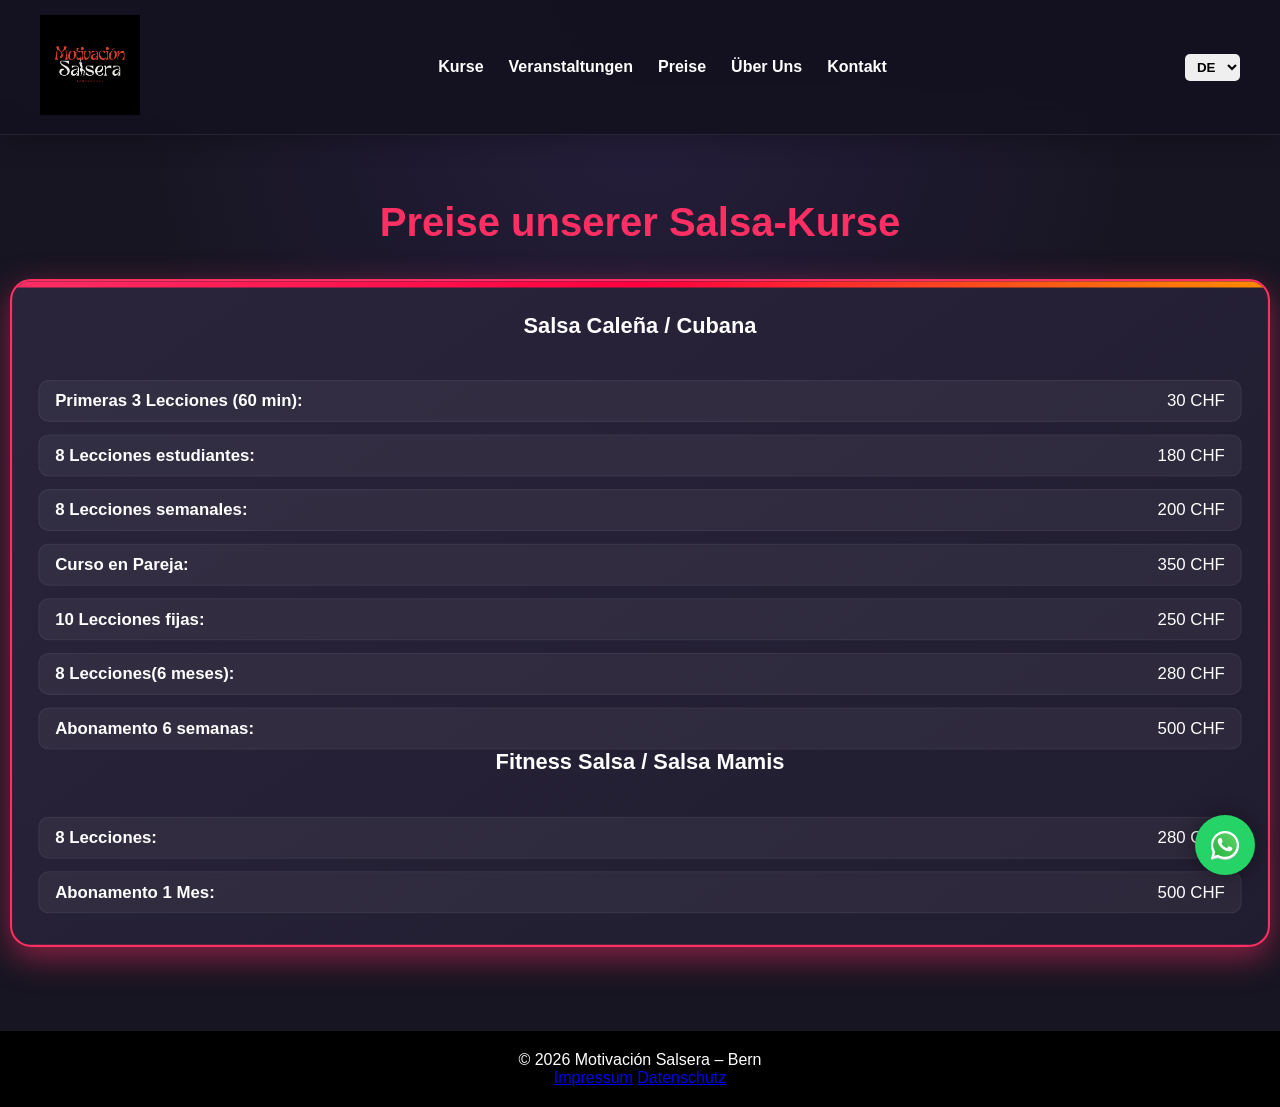
<file: prices.html>
<!DOCTYPE html>
<html lang="de">

<head>
    <meta charset="UTF-8">
    <meta name="viewport" content="width=device-width, initial-scale=1.0">
    <title>Motivación Salsera | Kolumbianische Salsa in Bern</title>
    <link rel="stylesheet" href="style.css">
    <script defer src="script.js"></script>
</head>

<body>

    <!-- HEADER / NAVBAR -->
    <header>
        <nav class="navbar">
            <a href="index.html" class="logo">
                <img src="assets/logo.png" alt="Motivación Salsera Logo">
            </a>

            <ul class="nav-links" id="navLinks">
                <li><a href="lessons.html" data-de="Kurse" data-es="Clases">Kurse</a></li>
                <li><a href="events.html" data-de="Veranstaltungen" data-es="Eventos">Veranstaltungen</a></li>
                <li><a href="prices.html" data-de="Preise" data-es="Precios">Preise</a></li>
                <li><a href="about.html" data-de="Über Uns" data-es="Sobre Nosotros">Über Uns</a></li>
                <li><a href="contact.html" data-de="Kontakt" data-es="Contacto">Kontakt</a></li>
                <li class="mobile-lang">
                    <select id="languageSwitcherMobile">
                        <option value="de">DE</option>
                        <option value="es">ES</option>
                    </select>
                </li>
            </ul>

            <div class="nav-right">
                <!-- Desktop Language Switcher -->
                <select id="languageSwitcherDesktop" class="desktop-lang">
                    <option value="de">DE</option>
                    <option value="es">ES</option>
                </select>
                <div class="hamburger" id="hamburger">
                    <span></span>
                    <span></span>
                    <span></span>
                </div>
            </div>
        </nav>
    </header>

    <section class="prices">
        <h1>Preise unserer Salsa-Kurse</h1>

        <div class="prices-grid">
            <div class="price-card best">
                <h2>Salsa Caleña / Cubana</h2>
                <ul class="price-list">
                    <li class="price-item"><span>Primeras 3 Lecciones (60 min):</span> 30 CHF</li>
                    <li class="price-item"><span>8 Lecciones estudiantes:</span> 180 CHF</li>
                    <li class="price-item"><span>8 Lecciones semanales:</span> 200 CHF</li>
                    <li class="price-item"><span>Curso en Pareja:</span> 350 CHF</li>
                    <li class="price-item"><span>10 Lecciones fijas:</span> 250 CHF</li>
                    <li class="price-item"><span>8 Lecciones(6 meses):</span> 280 CHF</li>
                    <li class="price-item"><span>Abonamento 6 semanas:</span> 500 CHF</li>
                </ul>
                <h2>Fitness Salsa / Salsa Mamis</h2>
                <ul class="price-list">
                    <li class="price-item"><span>8 Lecciones:</span> 280 CHF</li>
                    <li class="price-item"><span>Abonamento 1 Mes:</span> 500 CHF</li>
                </ul>
            </div>
        </div>
    </section>


    <footer>
        <p>© <span id="year"></span> Motivación Salsera – Bern</p>
        <p>
            <a href="impressum.html" data-de="Impressum" data-es="Aviso legal">
                Impressum
            </a>
            <a href="datenschutz.html" data-de="Datenschutz" data-es="Política de privacidad">
                Datenschutz
            </a>
        </p>

    </footer>

    <a href="https://wa.me/41798944151" class="floating-whatsapp" target="_blank" rel="noopener noreferrer"
        aria-label="WhatsApp">
        <img src="assets/icons/whatsapp.svg" alt="">
    </a>

</body>

</html>
</file>
<file: style.css>
/* ============================
   1. VARIABLES
============================ */
:root {
    --color-bg: #171522;
    --color-card: #242033;
    --color-primary: #ff2e63;
    --color-primary-hover: #ff4778;
    --color-secondary: #8b5cf6;
    --color-accent: #00d9ff;

    --color-text: #ffffff;
    --color-muted: #c7c4d4;

    --radius: 10px;
    --radius-lg: 20px;

    --transition: 0.3s ease;
}


/* ============================
   2. RESET & BASE
============================ */
* {
    margin: 0;
    padding: 0;
    box-sizing: border-box;
    font-family: 'Arial', sans-serif;
}

html {
    scroll-behavior: smooth;
    overflow-x: hidden;
}

body {
    background:
        radial-gradient(circle at 20% 20%, rgba(139, 92, 246, 0.12), transparent 30%),
        radial-gradient(circle at 80% 60%, rgba(255, 46, 99, 0.10), transparent 30%),
        var(--color-bg);
    color: var(--color-text);
    overflow-x: hidden;
    padding-top: 100px;
}


/* ============================
   3. NAVBAR
============================ */
.navbar {
    display: flex;
    top: 0;
    justify-content: space-between;
    align-items: center;
    padding: 15px 40px;
    background: rgba(20, 18, 32, 0.92);
    backdrop-filter: blur(15px);
    -webkit-backdrop-filter: blur(15px);
    border-bottom: 1px solid rgba(255, 255, 255, 0.08);
    box-shadow: 0 5px 25px rgba(0, 0, 0, 0.25);

    position: fixed;
    width: 100%;
    z-index: 1000;
}

.logo img {
    height: 100px;
}

.nav-links {
    list-style: none;
    display: flex;
    gap: 25px;
}

.nav-links a {
    text-decoration: none;
    color: var(--color-text);
    font-weight: bold;
    transition: var(--transition);
}

.nav-links a:hover {
    color: var(--color-primary);
}

.desktop-lang {
    padding: 5px 8px;
    border-radius: 5px;
    border: none;
    font-weight: bold;
}

.mobile-lang select,
#languageSwitcher {
    padding: 5px 8px;
    border-radius: 5px;
    border: none;
    font-weight: bold;
    cursor: pointer;
}

.mobile-lang {
    display: none;
}

/* Hamburger */
.hamburger {
    display: none;
    flex-direction: column;
    gap: 6px;
    cursor: pointer;
    z-index: 1100;
}

.hamburger span {
    width: 25px;
    height: 3px;
    background: white;
    transition: 0.4s;
}

.hamburger.active span:nth-child(1) {
    transform: rotate(45deg) translate(5px, 5px);
}

.hamburger.active span:nth-child(2) {
    opacity: 0;
}

.hamburger.active span:nth-child(3) {
    transform: rotate(-45deg) translate(6px, -6px);
}

.nav-right {
    display: flex;
    align-items: center;
    gap: 15px;
}

/* ============================
   4. HERO SECTION
============================ */
.hero {
    position: relative;
    min-height: 100vh;
    display: flex;
    flex-direction: column;
    justify-content: center;
    align-items: center;
    text-align: center;
    padding-top: 60px;
}

.hero-video {
    position: absolute;
    top: 50%;
    left: 50%;
    min-width: 100%;
    min-height: 100%;
    height: 120vh;
    width: auto;
    transform: translate(-50%, -50%);
    z-index: -1;
    filter: brightness(0.7) saturate(1.15);
}
hero::after {
    content: "";
    position: absolute;
    inset: 0;
    background:
        linear-gradient(
            135deg,
            rgba(139, 92, 246, 0.18),
            rgba(255, 46, 99, 0.12)
        );
    z-index: -1;
}
.hero-text-top {
    font-weight: bold;
    text-shadow: 0 0 10px black;
    width: 90%;
    font-size: 2rem;
    margin-bottom: 30px;
}

.hero .btn {
    margin-bottom: 220px;
    background: var(--color-primary);
    color: var(--color-text);
    padding: 12px 30px;
    border-radius: 30px;
    text-decoration: none;
    font-weight: bold;
    transition: var(--transition);
}

.hero .btn:hover {
    background: var(--color-primary-hover);
}

/* ============================
   5. SECTIONS & CONTENT
============================ */
.section {
    padding: 60px 20px;
    text-align: center;
}

.dark {
    background:
        linear-gradient(135deg,
            rgba(139, 92, 246, 0.08),
            rgba(255, 46, 99, 0.05)),
        var(--color-card);
}


.section-content {
    max-width: 900px;
    margin: 60px auto;
    padding: 80px 20px;
    text-align: center;
}

/* ============================
   6. COURSE CARDS
============================ */
.course-cards {
    display: flex;
    flex-wrap: wrap;
    justify-content: center;
    gap: 30px;
    margin-top: 30px;
}

.course-card {
    background: linear-gradient(145deg,
            #29243a,
            #211d30);
    padding: 20px;
    border-radius: var(--radius-lg);
    width: 300px;
    display: flex;
    flex-direction: column;
    align-items: center;
    gap: 15px;
    text-align: center;
    text-decoration: none;
    color: var(--color-text);
    transition: var(--transition);
    cursor: pointer;
    box-shadow:
        0 10px 30px rgba(0, 0, 0, 0.25),
        0 0 10px rgba(255, 46, 99, 0.15);
    border: 1px solid rgba(255, 255, 255, 0.08);

    animation: glow 6s infinite;
}

.course-card:nth-child(1) {
    animation-delay: 0s;
}

.course-card:nth-child(2) {
    animation-delay: 1s;
}

.course-card:nth-child(3) {
    animation-delay: 2s;
}

.course-card:nth-child(4) {
    animation-delay: 3s;
}

.course-card:nth-child(5) {
    animation-delay: 4s;
}

.course-card:nth-child(6) {
    animation-delay: 5s;
}


.course-card i {
    color: var(--color-primary);
}

.course-card:hover,
.course-card.active {
    transform: translateY(-5px);
    box-shadow: 0 0 20px var(--color-primary), 0 0 40px rgba(255, 46, 99, 0.4);
}

.course-description {
    margin-top: 40px;
    font-size: 1.1rem;
    line-height: 1.6;
    color: var(--color-muted);
}

/* Glow animation */
@keyframes glow {

    0%,
    33.33%,
    100% {
        box-shadow: 0 0 0 var(--color-primary), 0 0 0 rgba(255, 46, 99, 0);
        transform: translateY(0);
    }

    16.66% {
        box-shadow: 0 0 20px var(--color-primary), 0 0 40px rgba(255, 46, 99, 0.5);
        transform: translateY(-5px);
    }
}

/* ============================
   SVG
============================ */

.course-icon {
    width: 55px;
    height: 55px;
    object-fit: contain;
    filter: invert(29%) sepia(94%) saturate(3735%) hue-rotate(326deg) brightness(101%) contrast(101%);
}

.floating-whatsapp img {
    width: 32px;
    height: 32px;
    object-fit: contain;
}


/* ============================
   PRICES PAGE SPECIFIC
============================ */
/* Prices Section */
section.prices {
    padding: 100px 20px;
    background:
        radial-gradient(circle at 50% 0%,
            rgba(139, 92, 246, 0.12),
            transparent 45%),
        var(--color-bg);
    text-align: center;
}

section.prices h1 {
    font-size: 2.5rem;
    margin-bottom: 50px;
    color: #ff2e63;
}

/* Grid layout for cards */
.prices-grid {
    display: grid;
    grid-template-columns: repeat(auto-fit, minmax(280px, 1fr));
    gap: 40px;
    max-width: 1200px;
    margin: 0 auto;
}

/* Price Card */
.price-card {
    background: linear-gradient(145deg,
            #29243a,
            #211d30);
    border-radius: 20px;
    border: 1px solid rgba(255, 255, 255, 0.08);
    padding: 30px 25px;
    position: relative;
    overflow: hidden;
    transition: transform 0.3s, box-shadow 0.3s;
    display: flex;
    flex-direction: column;
    justify-content: space-between;
}

.price-card:hover {
    transform: translateY(-10px);
    box-shadow: 0 10px 30px rgba(255, 46, 99, 0.5);
}

/* Accent line at top */
.price-card::before {
    content: '';
    position: absolute;
    top: 0;
    left: 0;
    width: 100%;
    height: 6px;
    background: linear-gradient(90deg, #ff2e63, #ff0040, #ff8c00);
    border-radius: 20px 20px 0 0;
}

/* Highlighted "Best Value" card */
.price-card.best {
    border: 2px solid #ff2e63;
    box-shadow: 0 10px 30px rgba(255, 46, 99, 0.5);
    transform: scale(1.05);
}

/* Card Title */
.price-card h2 {
    font-size: 1.3rem;
    margin-bottom: 20px;
    color: #fff;
}

/* Prices List */
.price-list {
    list-style: none;
    padding: 0;
    margin: 20px 0 0 0;
    display: flex;
    flex-direction: column;
    gap: 12px;
}

.price-item {
    font-size: 1rem;
    display: flex;
    justify-content: space-between;
    padding: 10px 15px;
    border-radius: 10px;
    background: rgba(255, 255, 255, 0.05);
    border: 1px solid rgba(255, 255, 255, 0.06);

    transition: 0.3s;
}

.price-item:hover {
    background: rgba(255, 46, 99, 0.12);
    border-color: rgba(255, 46, 99, 0.3);
    transform: translateX(5px);
}


/* Price emphasis */
.price-item span {
    font-weight: 600;
}

/* Responsive adjustments */
@media (max-width: 900px) {
    .prices-grid {
        gap: 20px;
    }
}


/* ============================
   7. FLYER MODAL
============================ */
.flyer-container {
    margin-bottom: 30px;
}

.flyer {
    width: 300px;
    max-width: 90%;
    border-radius: var(--radius);
    cursor: pointer;
    transition: var(--transition);
    box-shadow: 0 10px 30px rgba(0, 0, 0, 0.5);
}

.flyer:hover {
    transform: scale(1.05);
    box-shadow: 0 0 25px var(--color-primary), 0 0 50px rgba(255, 46, 99, 0.6);
}

.flyer-modal {
    display: none;
    position: fixed;
    z-index: 2000;
    top: 0;
    left: 0;
    width: 100%;
    height: 100%;
    background: rgba(0, 0, 0, 0.9);
    padding-top: 60px;
}

.modal-content {
    margin: auto;
    display: block;
    max-width: 80%;
    max-height: 80vh;
    border-radius: var(--radius);
}

.close-modal {
    position: absolute;
    top: 30px;
    right: 50px;
    color: white;
    font-size: 40px;
    cursor: pointer;
}

/* ============================
   8. GLOW BUTTON
============================ */
.glow-btn {
    background: var(--color-primary);
    color: var(--color-text);
    font-weight: bold;
    padding: 12px 30px;
    border-radius: 30px;
    text-decoration: none;
    display: inline-block;
    box-shadow: 0 0 10px var(--color-primary);
    transition: var(--transition);
}

.glow-btn:hover {
    box-shadow: 0 0 20px var(--color-primary), 0 0 30px var(--color-primary);
    transform: translateY(-2px);
}

/* ============================
   9. ABOUT SECTION
============================ */
.about-section {
    background:
        radial-gradient(circle at 10% 30%,
            rgba(139, 92, 246, 0.12),
            transparent 30%),
        radial-gradient(circle at 90% 70%,
            rgba(255, 46, 99, 0.10),
            transparent 30%),
        linear-gradient(180deg,
            #171522 0%,
            #211d30 100%);

    padding: 40px 20px;
    margin: 40px auto;
}

.about-container {
    max-width: 900px;
    margin: 0 auto;
    text-align: center;
}

.about-section h2 {
    font-size: 2.5rem;
    margin-bottom: 10px;
    letter-spacing: 1px;
}

.about-section h3 {
    font-size: 1.4rem;
    margin: 40px 0 15px;
    color: var(--color-primary);
}

.about-section p {
    color: #c7c4d4;
}

.about-line {
    width: 80px;
    height: 3px;
    background: var(--color-primary);
    margin: 0 auto 40px auto;
    border-radius: 3px;
}

.about-text,
.about-section p {
    font-size: 1.15rem;
    line-height: 1.8;
    color: var(--color-muted);
    margin-bottom: 25px;
}

.culture-statement {
    background: rgba(255, 46, 99, 0.08);
    border-left: 4px solid var(--color-primary);
    padding: 25px 30px;
    border-radius: var(--radius);
    font-size: 1.2rem;
    line-height: 1.6;
    color: var(--color-text);
    max-width: 750px;
    margin: 50px auto;
    transition: var(--transition);
}

.culture-statement:hover {
    background: rgba(255, 46, 99, 0.15);
    transform: translateY(-3px);
}

/* BIO CARDS */
.bio-card {
    position: relative;
    background: var(--color-bg);
    border-radius: 30px;
    margin: 20px auto;
    padding: 30px;
    overflow: hidden;
    z-index: 1;
    transition: var(--transition);
}

.bio-card::before {
    content: "";
    position: absolute;
    top: -2px;
    left: -2px;
    right: -2px;
    bottom: -2px;
    background: linear-gradient(270deg,
            #ff2e63,
            #8b5cf6,
            #00d9ff,
            #8b5cf6,
            #ff2e63);

    background-size: 400% 400%;
    z-index: -1;
    border-radius: 32px;
    filter: blur(8px);
    animation: glowMove 4s linear infinite;
}

.bio-card::after {
    content: "";
    position: absolute;
    top: 2px;
    left: 2px;
    right: 2px;
    bottom: 2px;
    background: var(--color-bg);
    border-radius: 28px;
    z-index: 0;
}

.bio-card>* {
    position: relative;
    z-index: 1;
}

.bio-card:hover {
    transform: translateY(-3px);
}

@keyframes glowMove {
    0% {
        background-position: 0% 50%;
    }

    50% {
        background-position: 100% 50%;
    }

    100% {
        background-position: 0% 50%;
    }
}

/* ============================
   10. SOCIAL & WHATSAPP
============================ */
.social-contact {
    display: flex;
    flex-wrap: wrap;
    justify-content: center;
    align-items: center;
    gap: 20px 40px;
    margin: 40px auto;
}

.social-contact p {
    font-size: 1.1rem;
    font-weight: 500;
    color: var(--color-primary);
}

.social-contact a.big-icon img {
    width: 32px;
    height: 32px;
    max-width: 32px;
    max-height: 32px;
    object-fit: contain;
}


.social-contact a.whatsapp.big-icon {
    background: #25D366;
    color: white;
}

.social-contact a.instagram.big-icon {
    background: #E1306C;
    color: white;
}

.social-contact a.big-icon:hover {
    transform: scale(1.2);
}

.floating-whatsapp {
    position: fixed;
    bottom: 25px;
    right: 25px;
    background: #25D366;
    color: white;
    font-size: 28px;
    width: 60px;
    height: 60px;
    border-radius: 50%;
    display: flex;
    justify-content: center;
    align-items: center;
    text-decoration: none;
    box-shadow: 0 0 20px rgba(0, 0, 0, 0.4);
    z-index: 3000;
    transition: var(--transition);
}

.floating-whatsapp:hover {
    transform: scale(1.1);
    box-shadow: 0 0 25px #25D366;
}

/* Mobile */
@media (max-width: 600px) {

    .social-contact {
        flex-direction: row;
        gap: 50px;
        margin: 35px auto;
    }

    .social-contact a.big-icon {
        width: 58px;
        height: 58px;
        min-width: 58px;
        min-height: 58px;
        padding: 13px;
    }

    .social-contact a.big-icon img {
        width: 30px;
        height: 30px;
        max-width: 30px;
        max-height: 30px;
    }

    .map-container {
        margin-top: 40px;
        border-radius: 12px;
    }

    .map-container iframe {
        height: 250px;
    }

    .contact-address {
        font-size: 0.95rem;
    }

}

/* ============================
   11. FOOTER
============================ */
footer {
    padding: 20px;
    text-align: center;
    background: black;
}

/* ============================
   12. MOBILE & RESPONSIVE
============================ */
@media (max-width: 900px) {
    .navbar {
        padding: 15px 20px;
    }

    .logo img {
        height: 60px;
    }

    .hamburger {
        display: flex;
    }

    .desktop-lang {
        display: none;
    }

    .mobile-lang {
        display: block;
        margin-top: 20px;
        text-align: center;
    }

    .nav-links {
        display: none;
        flex-direction: column;
        width: 100%;
        background: black;
        position: fixed;
        top: 60px;
        left: 0;
        z-index: 1000;
        padding: 20px 0;
        max-height: calc(100vh - 60px);
        overflow-y: auto;
    }

    .nav-links.active {
        display: flex;
    }

    .nav-links li {
        padding: 15px 0;
        text-align: center;
    }

    .hero-text-top {
        font-size: 1.5rem;
    }
}

@media (max-width: 800px) {
    .course-cards {
        flex-direction: column;
        align-items: center;
        gap: 20px;
    }

    .course-card {
        width: 90%;
    }

    .cards-container {
        flex-direction: column;
        align-items: center;
        gap: 20px;
    }
}

@media (max-width: 600px) {
    .social-contact {
        flex-direction: column;
        gap: 15px;
    }

    .social-contact a.big-icon {
        width: 50px;
        height: 50px;
        font-size: 30px;
    }
}
</file>
